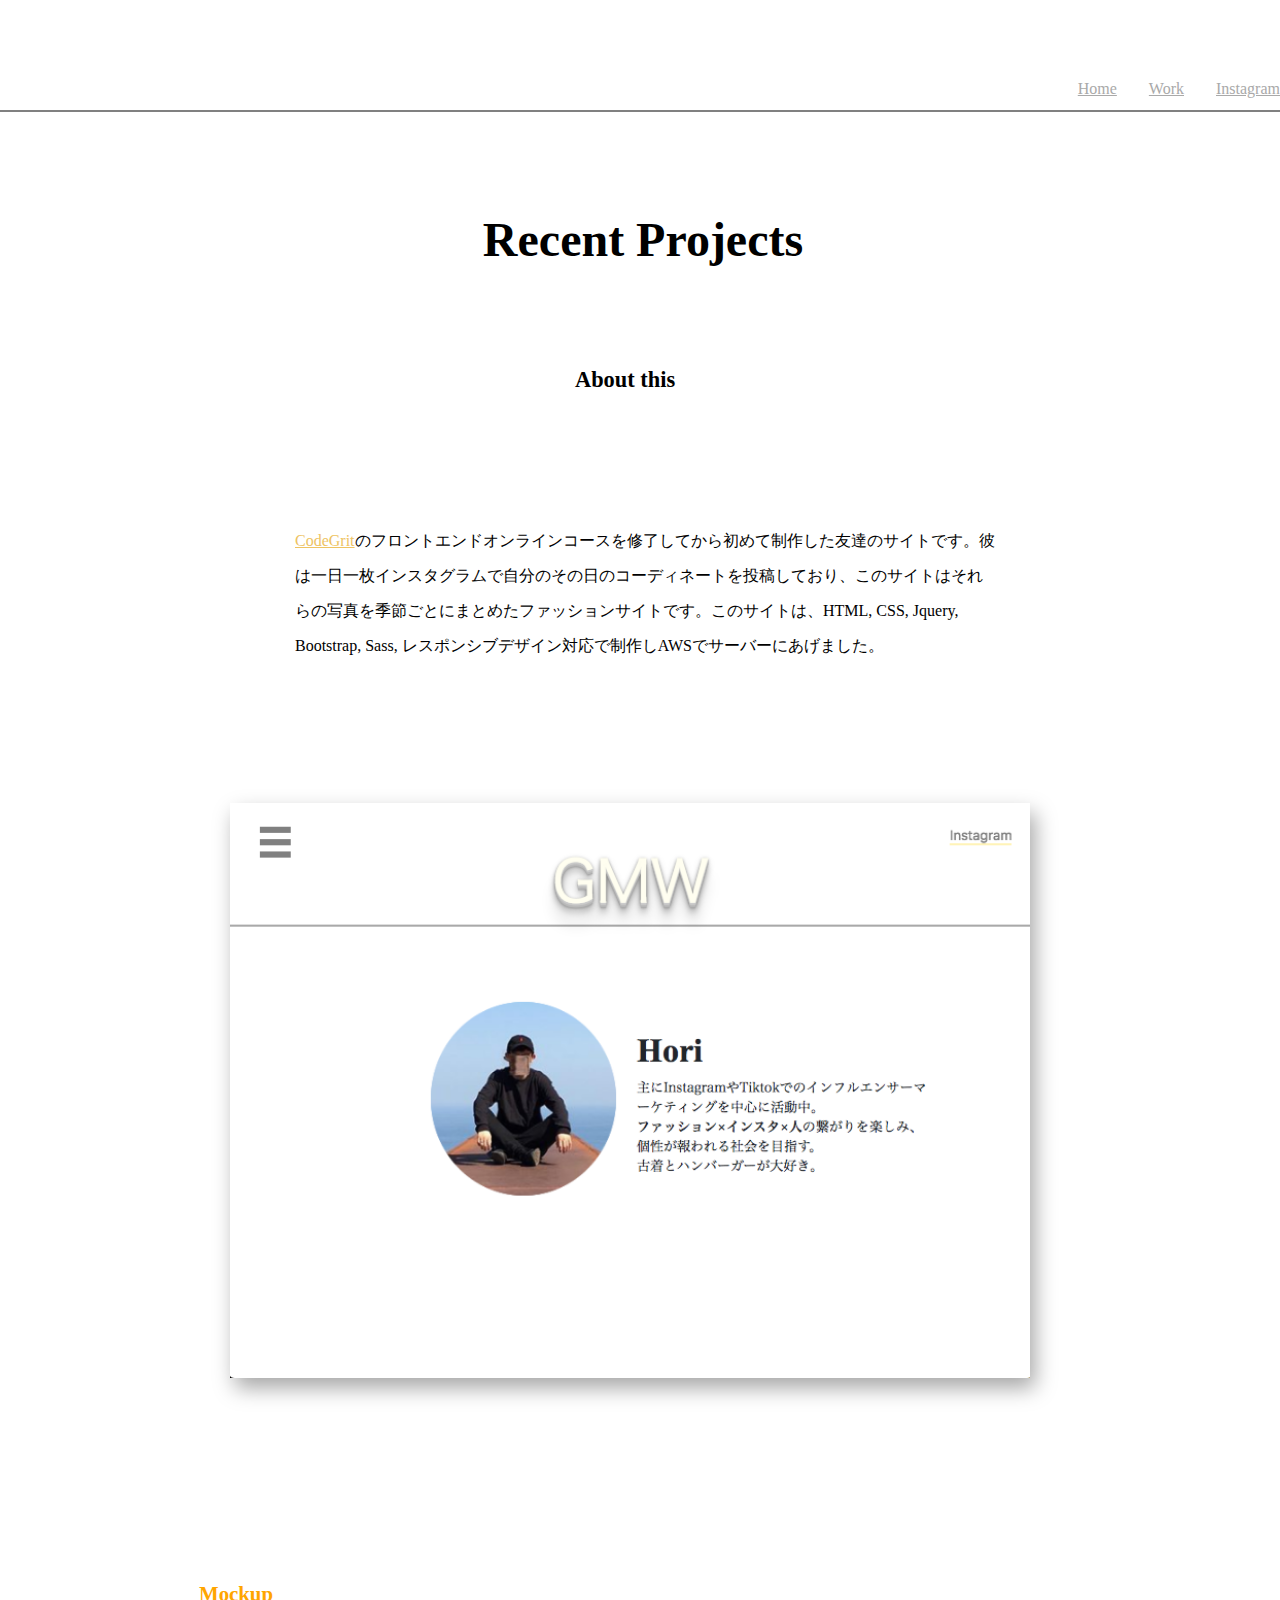
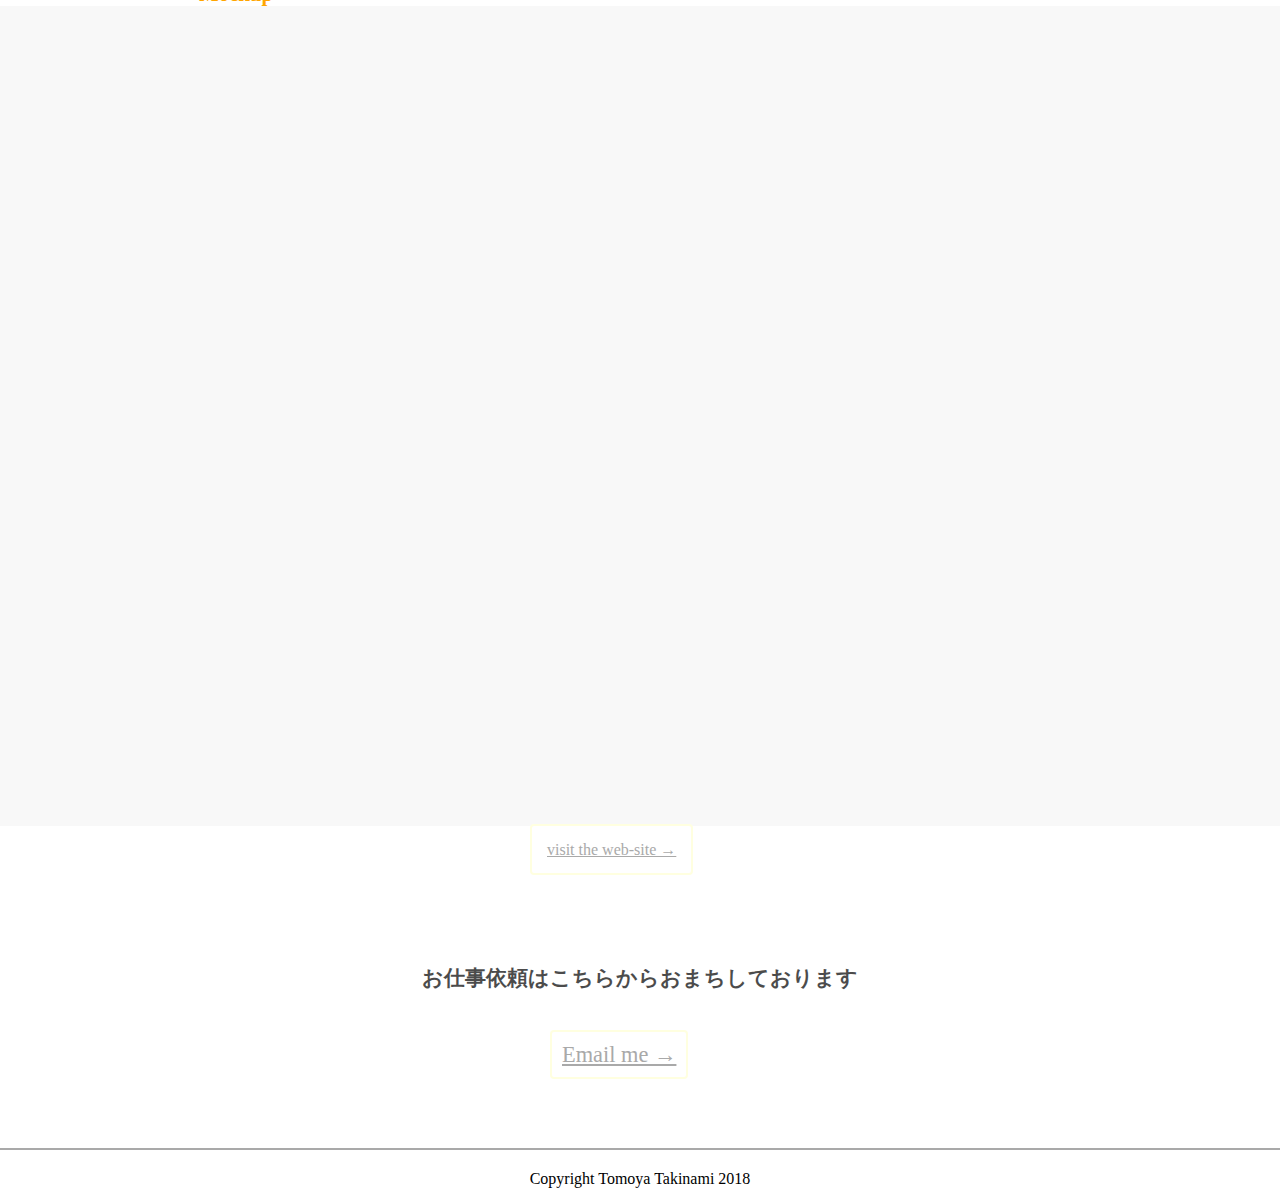
<file: index-2.html>
<!DOCTYPE html>
<html lang="en">
  <head>
    <meta charset="utf-8">
    <title> Tomoya Portofolio </title>
    <!-- viewport responsive design-->
    <meta name="viewport" content="width=device-width, initial-scale=1" />
    <!-- css file -->
    <link rel="stylesheet" href="styles.css" />
    <!-- Bootstrap css -->
   <link rel="stylesheet" href="https://maxcdn.bootstrapcdn.com/bootstrap/4.0.0-beta.2/css/bootstrap.min.css" integrity="sha384-PsH8R72JQ3SOdhVi3uxftmaW6Vc51MKb0q5P2rRUpPvrszuE4W1povHYgTpBfshb" crossorigin="anonymous">
    <link rel="shortcut icon" href="images/favicon.ico"/><!--fabicon-->
    <!-- fonts codeing later-->
    <!-- jQuery 読み込み -->
    <script type="text/javascript" src="jquery-3.3.1.min.js"></script>
    </head>

    <body>
      <div class="container">
      <div class="header">

         <ul class="menu-icon">
          <li class="list-item">
            <a href="index.html#" target="blank" class="Home"/>Home</a>
          </li>
          <li class="list-item">
            <a href="index-2.html#" target="blank" class="Work"/>Work</a>
          </li>
          <!--<li class="list-item">
            <a href="https://note.mu/fashionfrontend" target="blank" class="note"/>Blog</a>
          </li>-->
          <li class="list-item">
            <a href="https://www.instagram.com/tomyvintage/?hl=ja" target="blank" class="Instagram"/>Instagram</a>
          </li>
          <!--<li class="list-item">
            <a href="index-2.html#" target="blank" class="EN"/>EN</a>
          </li>-->
        </ul>
        <div class="underline-1"></div><!--underline-1-->

        <div class="work-section">
          <div class="wrapper">
            <h2>Recent Projects</h2>
          <div class="work-2">
            <h3>About this</h3>
            <p><a href="https://www.codegrit.jp/" target="blank" />CodeGrit</a>のフロントエンドオンラインコースを修了してから初めて制作した友達のサイトです。彼は一日一枚インスタグラムで自分のその日のコーディネートを投稿しており、このサイトはそれらの写真を季節ごとにまとめたファッションサイトです。このサイトは、HTML, CSS, Jquery, Bootstrap, Sass, レスポンシブデザイン対応で制作しAWSでサーバーにあげました。</p>
            <img src="images/work-1.png" class="full-page"/>
              <h2>Mockup</h2>
          </div><!--work-2-->
                <div class="mockup">
                  <img src="images/desktop.png" class="slide-top desktop" data-plugin-options='{"reverse": false}' />
                  <img src="images/tablet-img.png" class="slide-right tablet" data-plugin-options='{"reverse": false}' />
                  <img src="images/mobile-img.png" class="slide-left mobile" data-plugin-options='{"reverse": false}'/>
                </div>
              <div class="weblink">
              <a class="work" href="http://gmwhoriko.de" target="blank"/>visit the web-site → </a>
            </div><!--weblink-->
              <div class="underline-3"></div><!--underline-3-->
        </div><!--wrapper-->
        </div><!--work-section-->


          <div class="footer">
            <h4>お仕事依頼はこちらからおまちしております</h4>
            <a href="mailto:hjtakinami@gmail.com">Email me → </a>
          <div class="underline-5"></div><!--underline-->
            <p>Copyright Tomoya Takinami 2018</p>
          </div><!--footer-->
    </div>
  </div>
  <script type="text/javascript" src="jquery-3.3.1.min.js"></script>
<script src="jquery.fadethis.min.js"></script>
<script>
$(window).fadeThis();
</script>
</body>
</html>
</file>
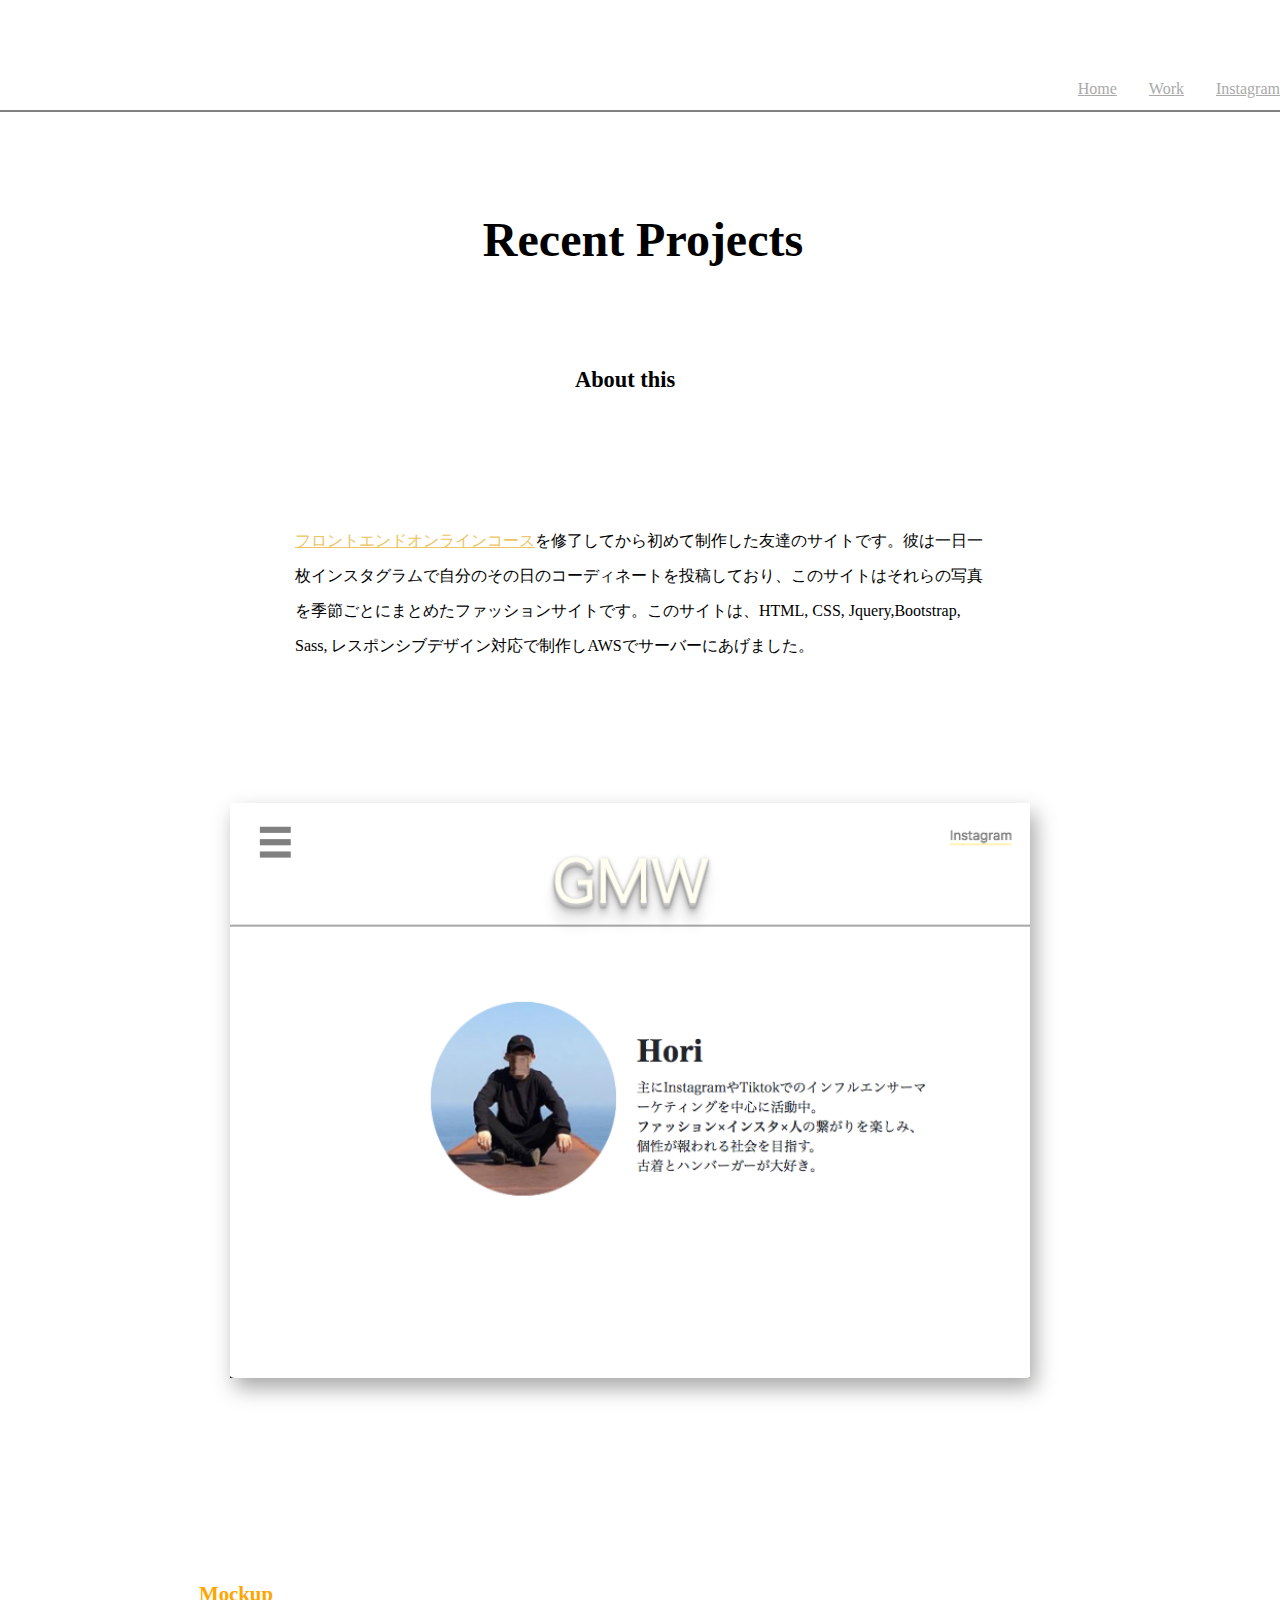
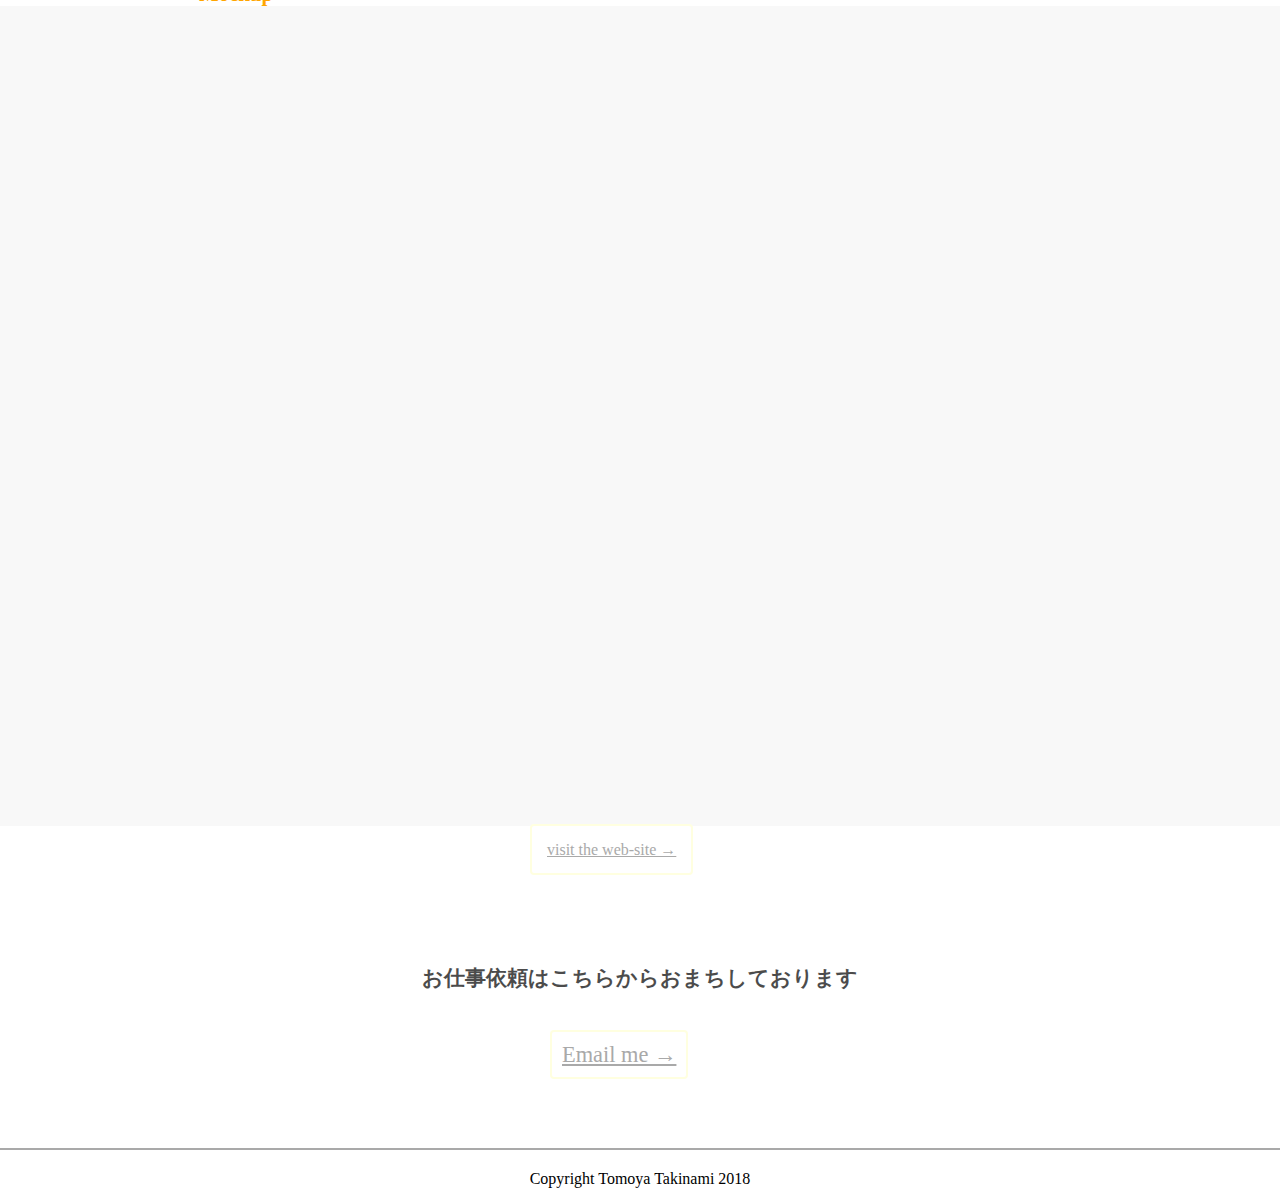
<file: index-4.html>
<!DOCTYPE html>
<html lang="en">
  <head>
    <meta charset="utf-8">
    <title> Tomoya Portofolio </title>
    <!-- viewport responsive design-->
    <meta name="viewport" content="width=device-width, initial-scale=1" />
    <!-- css file -->
    <link rel="stylesheet" href="styles.css" />
    <!-- Bootstrap css -->
   <link rel="stylesheet" href="https://maxcdn.bootstrapcdn.com/bootstrap/4.0.0-beta.2/css/bootstrap.min.css" integrity="sha384-PsH8R72JQ3SOdhVi3uxftmaW6Vc51MKb0q5P2rRUpPvrszuE4W1povHYgTpBfshb" crossorigin="anonymous">
    <link rel="shortcut icon" href="images/favicon.ico"/><!--fabicon-->
    <!-- fonts codeing later-->
    <!-- jQuery 読み込み -->
    <script type="text/javascript" src="jquery-3.3.1.min.js"></script>
    </head>

    <body>
      <div class="container">
      <div class="header">

         <ul class="menu-icon">
          <li class="list-item">
            <a href="index.html#" target="blank" class="Home"/>Home</a>
          </li>
          <li class="list-item">
            <a href="index-2.html#" target="blank" class="Work"/>Work</a>
          </li>
          <!--<li class="list-item">
            <a href="https://note.mu/fashionfrontend" target="blank" class="note"/>Blog</a>
          </li>-->
          <li class="list-item">
            <a href="https://www.instagram.com/tomyvintage/?hl=ja" target="blank" class="Instagram"/>Instagram</a>
          </li>
          <!--<li class="list-item">
            <a href="index-2.html#" target="blank" class="EN"/>EN</a>
          </li>-->
        </ul>
        <div class="underline-1"></div><!--underline-1-->

        <div class="work-section">
          <div class="wrapper">
            <h2>Recent Projects</h2>
          <div class="work-2">
            <h3>About this</h3>
            <p><a href="https://www.codegrit.jp/" target="blank" />フロントエンドオンラインコース</a>を修了してから初めて制作した友達のサイトです。彼は一日一枚インスタグラムで自分のその日のコーディネートを投稿しており、このサイトはそれらの写真を季節ごとにまとめたファッションサイトです。このサイトは、HTML, CSS, Jquery,Bootstrap, Sass, レスポンシブデザイン対応で制作しAWSでサーバーにあげました。</p>
            <img src="images/work-1.png" class="full-page"/>
              <h2>Mockup</h2>
          </div><!--work-2-->
                <div class="mockup">
                  <img src="images/desktop.png" class="slide-top desktop" data-plugin-options='{"reverse": false}' />
                  <img src="images/tablet-img.png" class="slide-right tablet" data-plugin-options='{"reverse": false}' />
                  <img src="images/mobile-img.png" class="slide-left mobile" data-plugin-options='{"reverse": false}'/>
                </div>
              <div class="weblink">
              <a class="work" href="http://gmwhoriko.de" target="blank"/>visit the web-site → </a>
            </div><!--weblink-->
              <div class="underline-3"></div><!--underline-3-->
        </div><!--wrapper-->
        </div><!--work-section-->


          <div class="footer">
            <h4>お仕事依頼はこちらからおまちしております</h4>
            <a href="mailto:hjtakinami@gmail.com">Email me → </a>
          <div class="underline-5"></div><!--underline-->
            <p>Copyright Tomoya Takinami 2018</p>
          </div><!--footer-->
    </div>
  </div>
  <script type="text/javascript" src="jquery-3.3.1.min.js"></script>
<script src="jquery.fadethis.min.js"></script>
<script>
$(window).fadeThis();
</script>
</body>
</html>
</file>
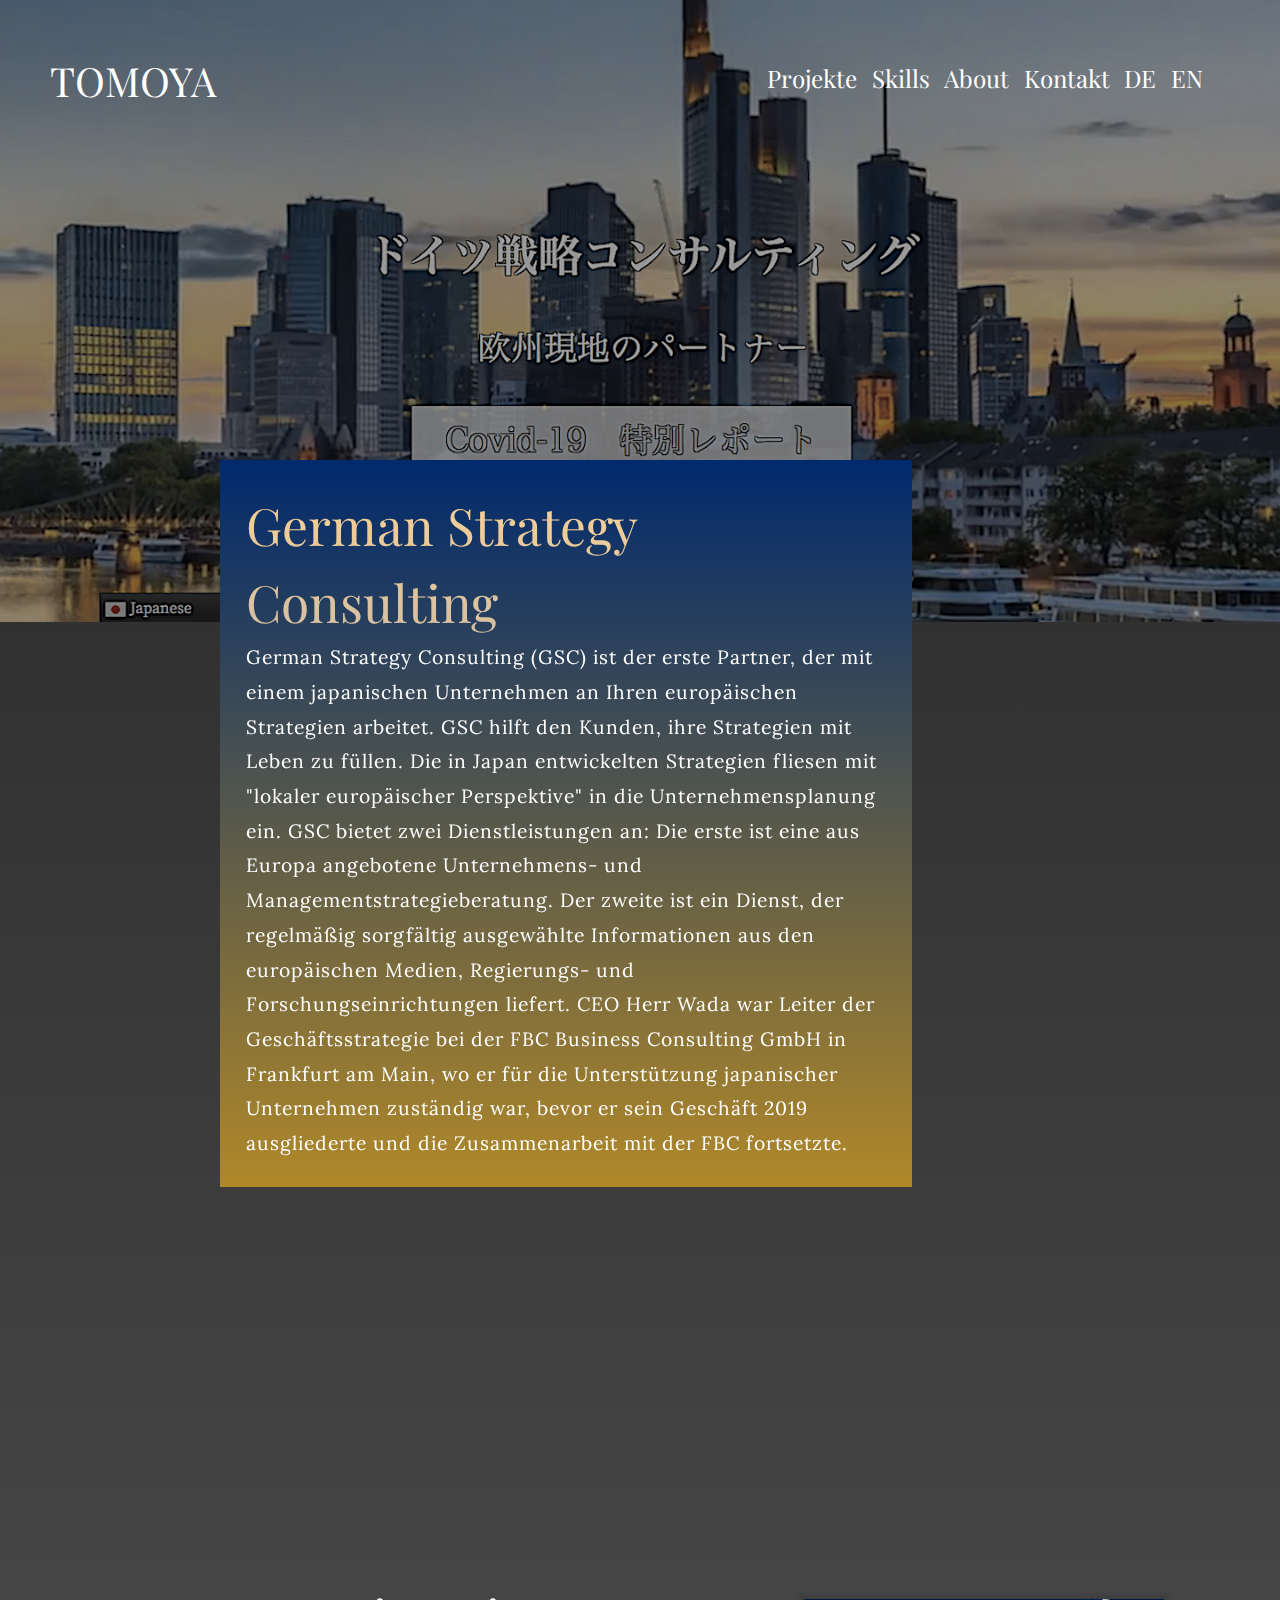
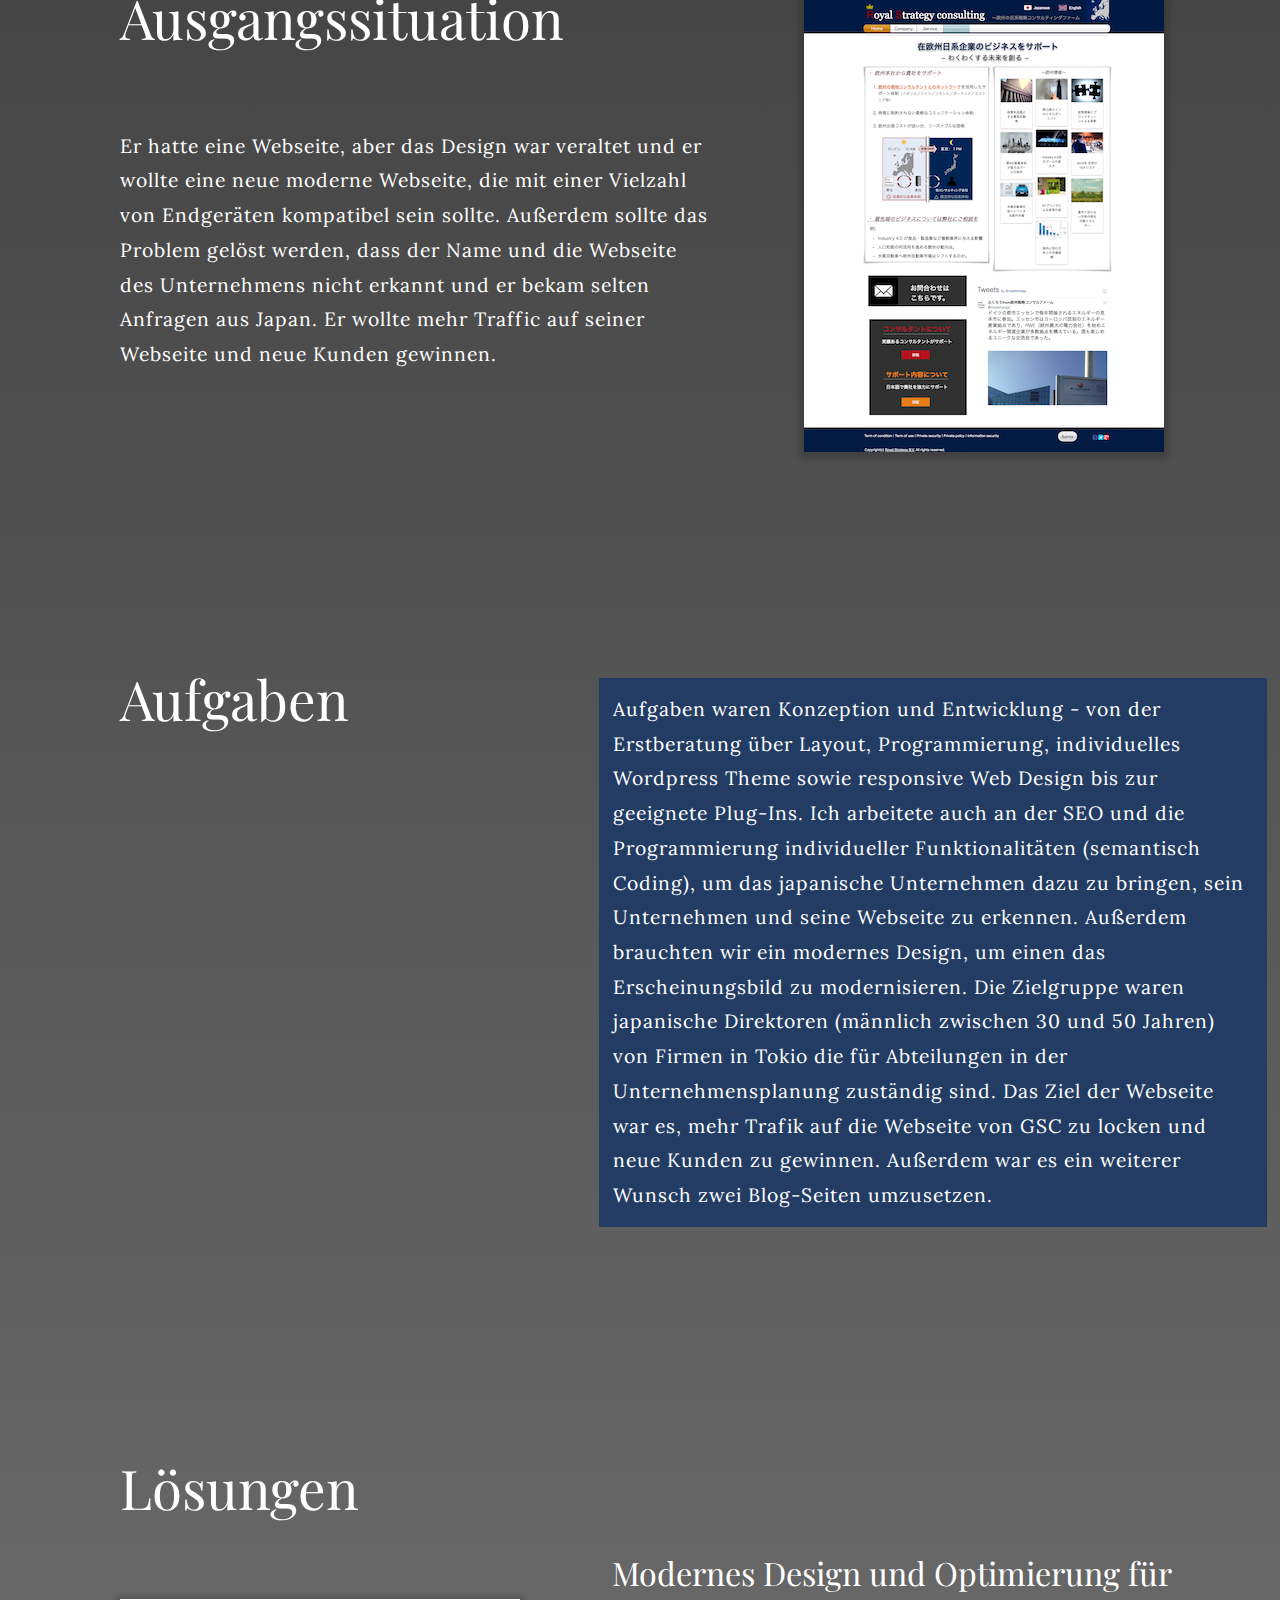
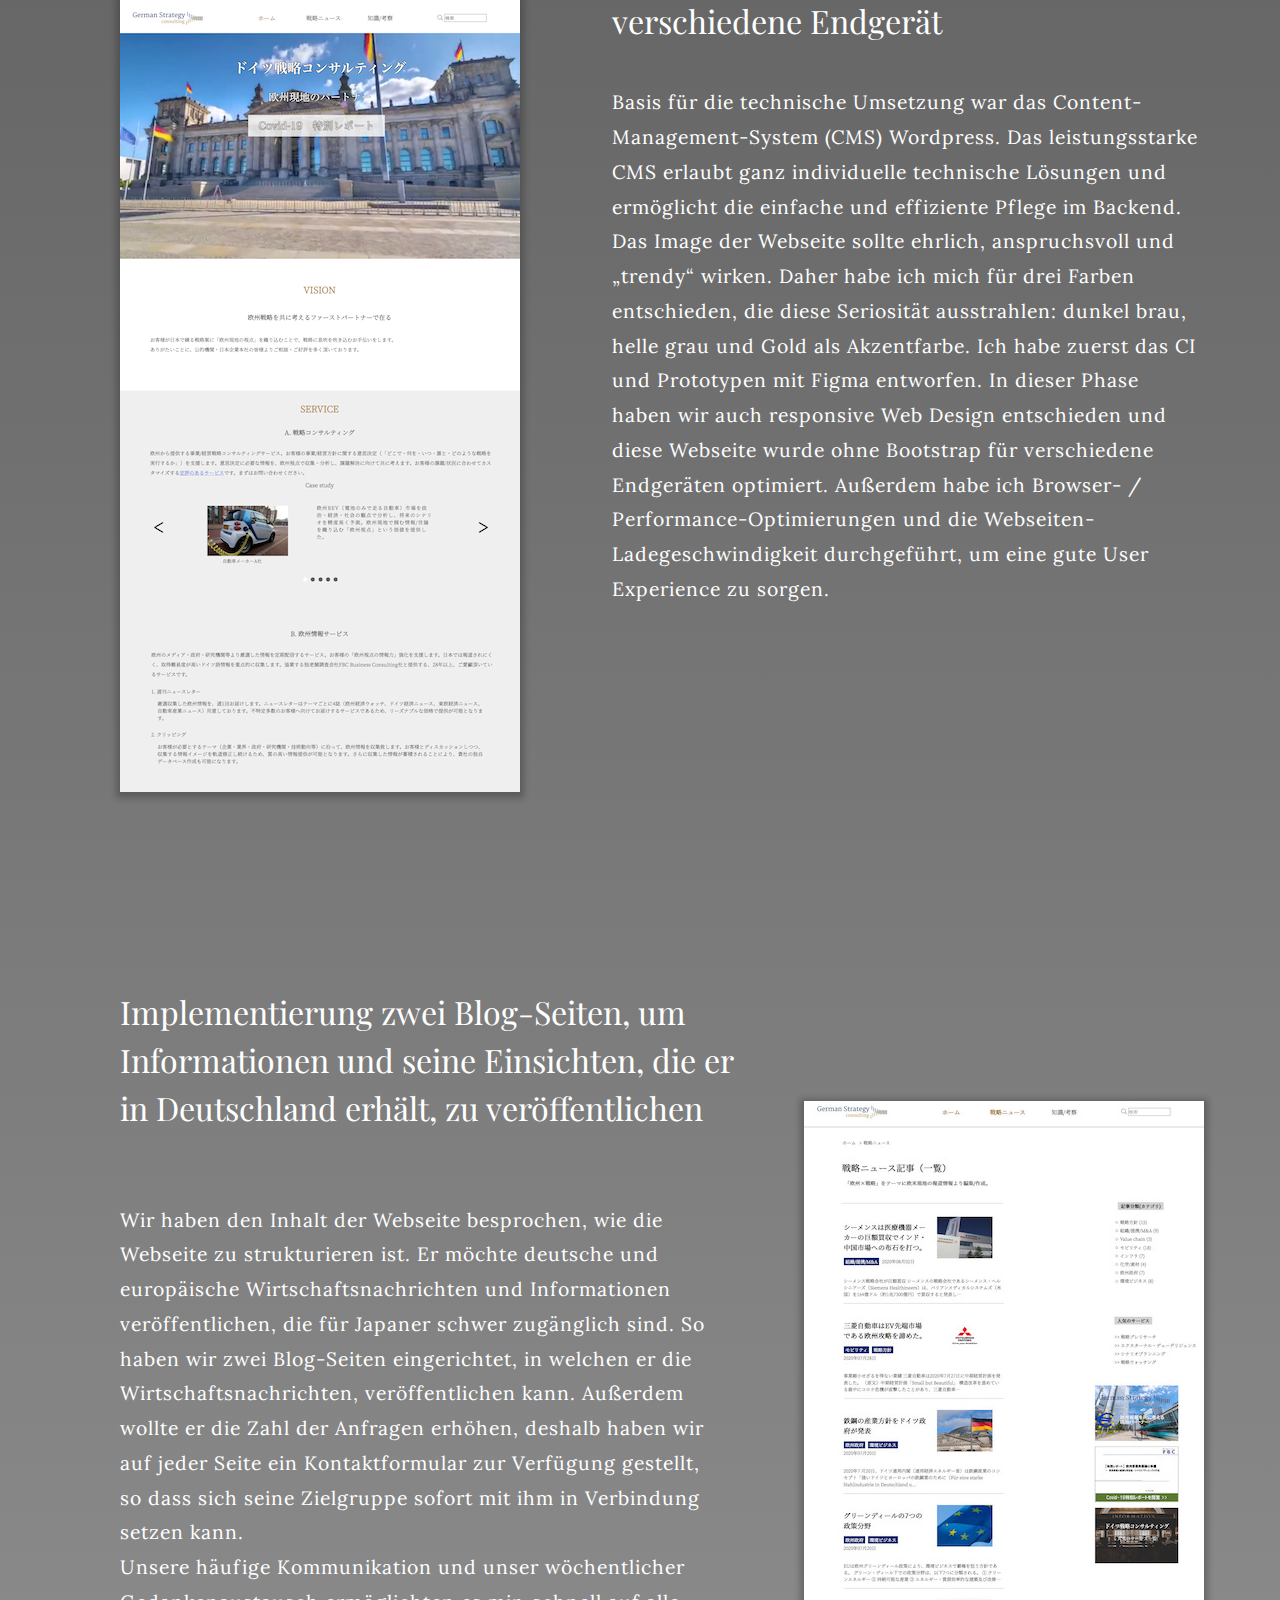
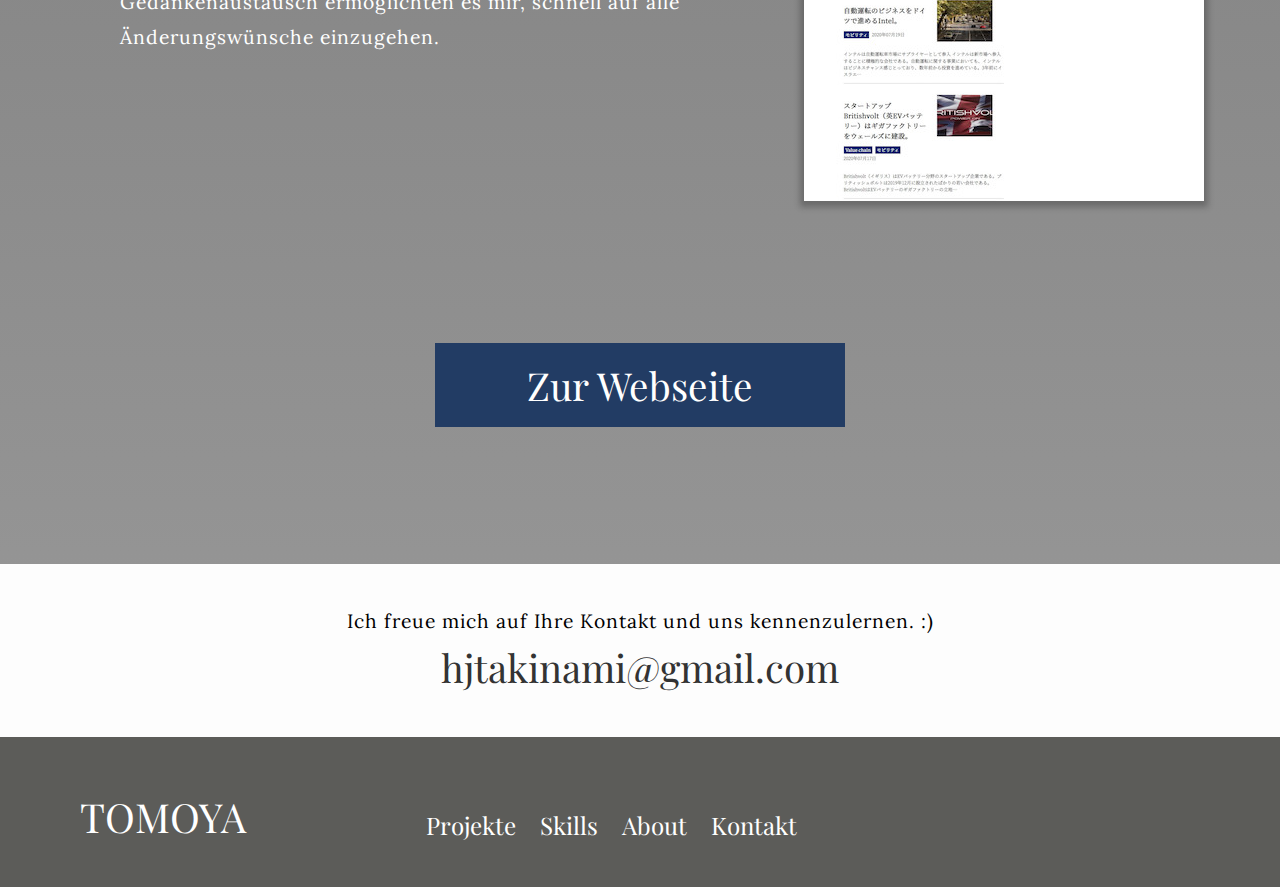
<file: portfolio2020/german_strategy.html>
<!DOCTYPE html>
<html lang="en">

<head>
  <!-- Global site tag (gtag.js) - Google Analytics -->
  <script async src="https://www.googletagmanager.com/gtag/js?id=UA-104309931-3"></script>
  <script>
    window.dataLayer = window.dataLayer || [];
    function gtag() {
      dataLayer.push(arguments);
    }
    gtag("js", new Date());

    gtag("config", "UA-104309931-3");
  </script>

  <meta charset="UTF-8" />
  <meta name="viewport" content="width=device-width, initial-scale=1.0" />
  <meta http-equiv="X-UA-Compatible" content="ie=edge" />
  <!-- css, responsive -->
  <link rel="stylesheet" href="css/style.css" />
  <link rel="stylesheet" href="css/responsive.css" />
  <link rel="stylesheet" href="css/german_strategy.css" />
  <link rel="stylesheet" href="css/gs_responsive.css" />

  <!-- Font -->
  <link href="https://fonts.googleapis.com/css2?family=Playfair+Display:wght@400;700&family=Roboto&display=swap"
    rel="stylesheet">
  <link href="https://fonts.googleapis.com/css2?family=Lora&display=swap" rel="stylesheet" />
  <!-- favicon -->
  <link rel="apple-touch-icon" sizes="180x180" href="images/apple-touch-icon.png" />
  <link rel="icon" type="image/png" sizes="32x32" href="images/favicon-32x32.png" />
  <link rel="icon" type="image/png" sizes="16x16" href="images/favicon-16x16.png" />
  <link rel="manifest" href="images/site.webmanifest" />
  <title>Project: German Strategy Consulting</title>
</head>

<body id="project_page">
  <div id="wrapper">
    <header id="header">
      <div class="name_container">
        <h1 id="myname">
          <a href="index.html#header" title="Home">TOMOYA</a>
        </h1>
      </div>
      <nav>
        <ul>
          <li>
            <a href="index.html#project" title="projekte" glot-model="project">Projekte</a>
          </li>
          <li>
            <a href="index.html#skills" title="skills">Skills</a>
          </li>
          <li>
            <a href="index.html#about" title="about">About</a>
          </li>
          <li>
            <a href="index.html#kontakt" title="kontact" glot-model="contact">Kontakt</a>
          </li>
          <li><a id="de" title="German" glot-model="de">DE</a></li>
          <li><a id="en" title="English" glot-model="us">EN</a></li>
        </ul>
      </nav>

      <aside id="vertical_nav">
        <ul>
          <li>
            <a href="https://github.com/Tomstyleuk" target="_blank" class="git"><img src="images/GitHub-Mark-64px.png"
                alt="git" /></a>
          </li>
          <li>
            <a href="mailto:hjtakinami@gmail.com" class="email mailtoui"><img src="images/teilen.png" alt="email" /></a>
          </li>
        </ul>
      </aside>
    </header>

    <section id="client_intro">
      <h1 class="projekt_name">German Strategy Consulting</h1>
      <p glot-model="gscIntro">
        German Strategy Consulting (GSC) ist der erste Partner, der mit
        einem japanischen Unternehmen an Ihren europäischen Strategien
        arbeitet. GSC hilft den Kunden, ihre Strategien mit Leben zu
        füllen. Die in Japan entwickelten Strategien fliesen mit
        "lokaler europäischer Perspektive" in die Unternehmensplanung
        ein. GSC bietet zwei Dienstleistungen an: Die erste ist eine aus
        Europa angebotene Unternehmens- und Managementstrategieberatung.
        Der zweite ist ein Dienst, der regelmäßig sorgfältig ausgewählte
        Informationen aus den europäischen Medien, Regierungs- und
        Forschungseinrichtungen liefert. CEO Herr Wada war Leiter der
        Geschäftsstrategie bei der FBC Business Consulting GmbH in
        Frankfurt am Main, wo er für die Unterstützung japanischer
        Unternehmen zuständig war, bevor er sein Geschäft 2019
        ausgliederte und die Zusammenarbeit mit der FBC fortsetzte.
      </p>
    </section>

    <section id="initial_situation">
      <h2 id="title" glot-model="titleSituation">Ausgangssituation</h2>
      <div class="initial_situation_content">
        <p glot-model="situation">
          Er hatte eine Webseite, aber das Design war veraltet und er
          wollte eine neue moderne Webseite, die mit einer Vielzahl von
          Endgeräten kompatibel sein sollte. Außerdem sollte das Problem
          gelöst werden, dass der Name und die Webseite des Unternehmens
          nicht erkannt und er bekam selten Anfragen aus Japan. Er
          wollte mehr Traffic auf seiner Webseite und neue Kunden
          gewinnen.
        </p>
        <div id="old_image">
          <img src="images/Royal Strategy consulting.png" alt="Alte Webseite image" />
        </div>
      </div>
    </section>

    <section id="tasks_area">
      <div id="tasks">
        <h2 id="title" glot-model="titleTask">Aufgaben</h2>
        <p glot-model="taskDescri" class="task_texts">
          Aufgaben waren Konzeption und Entwicklung - von der
          Erstberatung über Layout, Programmierung, individuelles
          Wordpress Theme sowie responsive Web Design bis zur geeignete
          Plug-Ins. Ich arbeitete auch an der SEO und die Programmierung
          individueller Funktionalitäten (semantisch Coding), um das
          japanische Unternehmen dazu zu bringen, sein Unternehmen und
          seine Webseite zu erkennen. Außerdem brauchten wir ein
          modernes Design, um einen das Erscheinungsbild zu
          modernisieren. Die Zielgruppe waren japanische Direktoren
          (männlich zwischen 30 und 50 Jahren) von Firmen in Tokio die
          für Abteilungen in der Unternehmensplanung zuständig sind. Das
          Ziel der Webseite war es, mehr Trafik auf die Webseite von GSC
          zu locken und neue Kunden zu gewinnen. Außerdem war es ein
          weiterer Wunsch zwei Blog-Seiten umzusetzen.
        </p>
      </div>
    </section>

    <section id="solution1">
      <h2 id="title" glot-model="titleSolution">Lösungen</h2>
      <div id="solution_block1">
        <div class="sol1_left">
          <img src="images/start-seite.png" alt="Start Seite image" />
        </div>
        <div class="sol1_right">
          <h3 glot-model="sol1">
            Modernes Design und Optimierung für verschiedene Endgerät
          </h3>
          <p glot-model="solDescri">
            Basis für die technische Umsetzung war das
            Content-Management-System (CMS) Wordpress. Das
            leistungsstarke CMS erlaubt ganz individuelle technische
            Lösungen und ermöglicht die einfache und effiziente Pflege
            im Backend. Das Image der Webseite sollte ehrlich,
            anspruchsvoll und „trendy“ wirken. Daher habe ich mich für
            drei Farben entschieden, die diese Seriosität ausstrahlen:
            dunkel brau, helle grau und Gold als Akzentfarbe. Ich habe
            zuerst das CI und Prototypen mit Figma entworfen. In dieser
            Phase haben wir auch responsive Web Design entschieden und
            diese Webseite wurde ohne Bootstrap für verschiedene
            Endgeräten optimiert. Außerdem habe ich Browser- /
            Performance-Optimierungen und die
            Webseiten-Ladegeschwindigkeit durchgeführt, um eine gute
            User Experience zu sorgen.
          </p>
        </div>
      </div>
    </section>

    <section id="solution2">
      <h3 glot-model="sol2">
        Implementierung zwei Blog-Seiten, um Informationen und seine
        Einsichten, die er in Deutschland erhält, zu veröffentlichen
      </h3>
      <div id="solution_block2">
        <div class="sol2_left">
          <p glot-model="solDescri2">
            Wir haben den Inhalt der Webseite besprochen, wie die
            Webseite zu strukturieren ist. Er möchte deutsche und
            europäische Wirtschaftsnachrichten und Informationen
            veröffentlichen, die für Japaner schwer zugänglich sind. So
            haben wir zwei Blog-Seiten eingerichtet, in welchen er die
            Wirtschaftsnachrichten, veröffentlichen kann. Außerdem
            wollte er die Zahl der Anfragen erhöhen, deshalb haben wir
            auf jeder Seite ein Kontaktformular zur Verfügung gestellt,
            so dass sich seine Zielgruppe sofort mit ihm in Verbindung
            setzen kann.<br />
            Unsere häufige Kommunikation und unser wöchentlicher
            Gedankenaustausch ermöglichten es mir, schnell auf alle
            Änderungswünsche einzugehen.
          </p>
        </div>
        <div class="sol2_right">
          <img src="images/strategy.jpg" alt="Blog Seite image" />
        </div>
      </div>
    </section>

    <div id="link">
      <h2>
        <a href="https://eu-strategy.com" id="webseite_link" title="Zur Webseite" target="_blank"
          glot-model="linkWebsite">Zur Webseite</a>
      </h2>
    </div>

    <section id="kontakt">
      <p glot-model="text">
        Ich freue mich auf Ihre Kontakt und uns kennenzulernen. :)
      </p>
      <h2>
        <a href="mailto:hjtakinami@gmail.com" id="email_adresse" class="mailtoui">hjtakinami@gmail.com</a>
      </h2>
    </section>

    <!-- kontakt -->
    <footer id="footer">
      <h1><a href="index.html#header" title="Home">TOMOYA</a></h1>
      <ul>
        <li>
          <a href="index.html#project" title="zum Projekte" glot-model="project">Projekte</a>
        </li>
        <li>
          <a href="index.html#skills" title="zum Skills">Skills</a>
        </li>
        <li><a href="index.html#about" title="zum About">About</a></li>
        <li>
          <a href="index.html#kontakt" title="zum Kontakt" glot-model="contact">Kontakt</a>
        </li>
      </ul>
    </footer>
  </div>
  <!-- wrapper -->
  <!--<script src="https://ajax.googleapis.com/ajax/libs/jquery/3.5.1/jquery.min.js"></script>
  <script src="https://cdn.jsdelivr.net/npm/typed.js@2.0.11"></script>
  <script src="script.js"></script>
  <script src="https://unpkg.com/glottologist"></script>-->
</body>

</html>
</file>
<file: styles.css>
@charset "UTF-8";


body, div, p, h1, h2, h3, h4, h5 img {
  margin: 0;
  padding: 0;
}

body {
  font-family: 'adriane', Georgia, serif;
}

.container {
  min-width: 1280px;
  margin: 0 auto;
  padding: 0;
}

.menu-icon {
  float: right;
  display: inline-flex;
}

.list-item {
  margin-left: 2em;
  padding-top: 4em;
  list-style: none;
}

.list-item a {
  color: darkgray;
}

.list-item a:hover {
  color: black;
  text-decoration: none;
  border-bottom: solid 2px #fff3b8;/*cream yellow*/
  transition: all .2s ease;
  -webkit-transition: all .2s ease;
}

.underline-1 {
  border-bottom: solid 2px gray;
  padding-top: 110px;
  margin-bottom: 100px;
}

.my-pic img{
  height: 550px;
  width: 600px;
  position: relative;
  left: 0;
  bottom: 0;
}

.intro {
float: right;
 position: relative;
 bottom: 400px;
 left: 60px;
 width: 650px;
 color: black;
}

.intro h1 {
  font-family: 'adriane', Georgia, serif;
  font-size: 3.4em;
}

/*.intro p {
  font-family: 'adriane', Georgia, serif;
  text-align: left;
  font-size: 20px;
  line-height: 1.5em;
}*/

.scroll-icon img {
  position: relative;
  left: 590px;
  width: 60px;
}

.scroll-icon a {
  padding-top: 70px;
}

.work-1 h2 {
  font-family: 'adriane', Georgia, serif;
  font-size: 4em;
   position: relative;
   left: 550px;
   top: 90px;
   border-bottom: solid 2px yellow;
   width: 160px;
}

.work-1 img {
  box-shadow: 5px 10px 20px rgba(0,0,0,0.35);
  width: 600px;
  position: relative;
  left: 200px;
  top: 200px;
}

.work-1 p {
  font-family: 'adriane', Georgia, serif;
  width: 200px;
  float: right;
  position: relative;
  bottom: 100px;
  right: 60px;
  font-size: 1.2em;
}

.work-1 a {
  float: right;
  border: solid 2px lightyellow;
  color: darkgray;
  border-radius: 4px;
  font-size: 1.4em;
  padding: 5px;
  position: relative;
  left: 120px;
  bottom: 50px;
}

.work-1 a:hover {
  float: right;
  border: solid 2px yellow;
  color: black;
  border-radius: 4px;
  font-size: 1.4em;
  padding: 10px;
  position: relative;
  left: 120px;
  bottom: 50px;
  transition: all 0.7s ease;
  text-decoration: none;
}

.mywork {
  position: relative;
  top: 300px;
  left: 78px;
  /* padding: 6px; */
  padding: 10px 0 10px 14px;
  /* font-size: 1.8em; */
  border: solid 2px yellow;
  width: 110px;
  border-radius: 6px;
}

.work-sample a{
  font-size: 0.7em;
  text-decoration: none;
  color: darkgray;
}

.work-sample a:hover{
  font-size: 0.7em;
  text-decoration: none;
  color: black;
  transition: all 0.7s ease;
}

.more {
  position: relative;
  width: 400px;
  top: 350px;
  left: 500px;
  color: coral;
  font-size: 1em;
}

/*.underline-3 {
  border-bottom: solid 2px darkgray;
  padding-top: 510px;
}

.service {
  background-color: #f8f4e6;/*ivory*/


/*.service h3 {
  font-family: 'adriane', Georgia, serif;
  padding: 120px 0 55px 60px;
  font-size: 3em;
}

.service  a {
  color: pink;
}

.service  a:hover {
  color: black;
  text-decoration: none;
}

.service p {
  font-family: 'adriane', Georgia, serif;
  margin: 20px 0 0 57px;
  font-size: 1.5em;
  line-height: 1.5;
  width: 1200px;
}

.service-2 {
  font-size: 1.5em;
  color: black;
  opacity: 0.5;
  font-family: 'adriane', Georgia, serif;
  padding: 20px 0 0 90px;
}

.service-2 li {
  line-height: 3em;
  width: 700px;
}

.underline-4 {
  border: solid 1px darkgray;
  margin-top: 120px;
}*/

.footer h4 {
  font-family: 'adriane', Georgia, serif;
  text-align: center;
  font-size: 2em;
  text-align: center;
  padding-top: 120px;
  opacity: 0.7;
}

.footer a {
  font-family: 'adriane', Georgia, serif;
  border: solid 2px lightyellow;
  color: darkgray;
  border-radius: 4px;
  font-size: 1.4em;
  padding: 10px;
  position: relative;
  left: 550px;
  top: 50px;
}

.footer a:hover {
  font-family: 'adriane', Georgia, serif;
  border: solid 2px yellow;
  color: black;
  border-radius: 4px;
  font-size: 1.4em;
  padding: 10px;
  position: relative;
  left: 550px;
  top: 50px;
  transition: all 0.6s ease;
  text-decoration: none;
}

.underline-5 {
  border: solid 1px darkgray;
  margin-top: 130px;
}

.footer p {
  font-family: 'adriane', Georgia, serif;
  text-align: center;
  padding-top: 20px;
}


/*work section index-2.html*/

.work-section h2 {
  text-align: center;
  font-size: 3em;
  font-family: serif;
}

.work-2 h3 {
  font-size: 1.4em;
  font-family: 'adriane', Georgia, serif;
  margin: 100px 0 70px 550px;
}

.work-2 p {
  font-family: 'adriane', Georgia, serif;
  position: relative;
  font-size: 1em;
  text-align: center;
  /*opacity: 0.5;*/
  display: inline-block;
  text-align: left;
  width: 700px;
  left: 270px;
  top: 60px;
  line-height: 35px;
}

.work-2 a {
  color: #000000;
  font-weight: 900;
}

.work-2 a:hover {
  color: black;
  text-decoration: none;
  border-bottom: solid 2px #fff3b8;/*cream yellow*/
  transition: all .2s ease;
  -webkit-transition: all .2s ease;
}

.weblink a {
  border: solid 2px lightyellow;
  color: darkgray;
  border-radius: 4px;
  font-size: 1em;
  padding: 15px;
  position: relative;
  top: 15px;
  left: 530px;
}

.weblink a:hover {
  border: solid 2px yellow;
  color: black;
  border-radius: 4px;
  font-size: 1em;
  padding: 15px;
  position: relative;
  top: 15px;
  left: 530px;
  transition: all 0.8s ease;
  text-decoration: none;
}

/*.work-section a {
  border: solid 2px lightyellow;
  color: darkgray;
  border-radius: 4px;
  font-size: 1em;
  padding: 15px;
  position: relative;
  top: 70px;
  left: 530px;
}

.work-section a:hover {
  border: solid 2px yellow;
  color: black;
  border-radius: 4px;
  font-size: 1.1em;
  padding: 15px;
  position: relative;
  top: 70px;
  left: 530px;
  transition: all 0.8s ease;
  text-decoration: none;
} */

.full-page {
  width: 800px;
  position: relative;
  left: 200px;
  top: 200px;
  box-shadow: 5px 10px 20px rgba(0,0,0,0.35);
}

.work-2 h2 {
  width: 400px;
  position: relative;
  top: 400px;
  left: 30px;
  font-size: 1.3em;
  color: orange;
}

.mockup  {
  background-color: #f8f8f8;
  height: 900px;
  margin-top: 400px;
}

.desktop {
  position: relative;
  left: 330px;
  top: 100px;
  width: 400px;
}

.tablet {
  position: relative;
  top: 400px;
  left: 100px;
  width: 400px;
}

.mobile {
  position: relative;
  bottom: 200px;
  left: 100px;
  width: 330px;
}


@media (min-width:320px) {
  .container {
    min-width: 320px;
    margin: 0 auto;
    padding: 0;
  }

  .menu-icon {
    float: right;
    display: inline-flex;
  }

  .list-item {
    margin-left: 2rem;
    padding-top: 4em;
    list-style: none;
  }

  .list-item a {
    color: darkgray;
  }

  .list-item a:hover {
    color: black;
    text-decoration: none;
    border-bottom: solid 2px #fff3b8;/*cream yellow*/
    transition: all .2s ease;
    -webkit-transition: all .2s ease;
  }

  .underline-1 {
    border-bottom: solid 2px gray;
    padding-top: 110px;
    margin-bottom: 100px;
  }

  .my-pic img{
    height: 280px;
    width: 290px;
    position: relative;
    bottom: 55px;
    left: 0;
  }

  .intro {
    float: right;
    position: relative;
    bottom: 0;
    left: -16px;
    width: 248px;
    color: black;
  }

  .intro h1 {
    font-family: 'adriane', Georgia, serif;
    font-size: 2.1em;
    margin-left: 2px;
  }

  .intro p {
    font-family: 'adriane', Georgia, serif;
    text-align: left;
    font-size: 13px;
    line-height: 1.5em;
  }

  .scroll-icon img {
    position: relative;
    left: 590px;
    width: 60px;
  }

  .scroll-icon a {
    padding-top: 70px;
  }

  .work-1 h2 {
    font-family: 'adriane', Georgia, serif;
    font-size: 2.2em;
    position: relative;
    left: 104px;
    top: 90px;
    border-bottom: solid 2px yellow;
    width: 92px;
  }

  .work-1 img {
    box-shadow: 5px 10px 20px rgba(0,0,0,0.35);
    width: 280px;
    position: relative;
    left: 5px;
    top: 220px;
  }

  .work-1 p {
    font-family: 'adriane', Georgia, serif;
    width: 200px;
    float: right;
    position: relative;
    bottom: 100px;
    right: 25px;
    font-size: 1rem;
  }

  .work-1 a {
    float: right;
    border: solid 2px lightyellow;
    color: darkgray;
    border-radius: 4px;
    font-size: 0.8rem;
    padding: 2px;
    position: relative;
    left: -93px;
    bottom: 96px;
  }

  .work-1 a:hover {
    float: right;
    border: solid 2px yellow;
    color: black;
    border-radius: 4px;
    font-size: 0.8em;
    padding: 2px;
    position: relative;
    left: -93px;
    bottom: 96px;
    transition: all 0.7s ease;
    text-decoration: none;
  }

  .mywork {
    position: relative;
    top: 300px;
    left: 90px;
    /* padding: 6px; */
    padding: 10px 0 10px 14px;
    /* font-size: 1.8em; */
    border: solid 2px yellow;
    width: 110px;
    border-radius: 6px;
  }

  .work-sample a{
    font-size: 0.7em;
    text-decoration: none;
    color: darkgray;
  }

  .work-sample a:hover{
    font-size: 0.7em;
    text-decoration: none;
    color: black;
    transition: all 0.7s ease;
  }

  .more {
    position: relative;
    width: 255px;
    top: 260px;
    left: 45px;
    color: coral;
    font-size: 0.7em;
  }

  /*.underline-3 {
    border-bottom: solid 2px darkgray;
    padding-top: 510px;
  }

  .service {
    background-color: #f8f4e6;/*ivory*/


  /*.service h3 {
    font-family: 'adriane', Georgia, serif;
    padding: 60px 0 55px 48px;
    font-size: 2em;
  }

  .service  a {
    color: pink;
  }

  .service  a:hover {
    color: black;
    text-decoration: none;
  }

  .service p {
    font-family: 'adriane', Georgia, serif;
    margin: 20px 0 0 30px;
    font-size: 1.5em;
    line-height: 1.5;
    width: 283px;
  }

  .service-2 {
    font-size: 1.5em;
    color: black;
    opacity: 0.5;
    font-family: 'adriane', Georgia, serif;
    padding: 54px 0 0 41px;
  }

  .service-2 li {
    line-height: 1.5em;
    width: 278px;
  }

  .underline-4 {
    border: solid 1px darkgray;
    margin-top: 120px;
  } */


  .text {
    width: 261px;
    font-size: 13px;
  }

  .skill-section {
    background-color: ghostwhite;
    height: 740px;
    margin-left: 0;
    margin-top: 430px;
  }

  .my-skills-1 {
    position: relative;
    top: 42px;
    left: -13px;
  }

  .my-skills-1 img {
    margin-left: 95px;
  }

  .my-skills-1 h1 {
    margin-left: 79px;
    font-size: 1.3em;
  }

  .my-skills-2 {
    position: relative;
    left: -16px;
    bottom: -90px;
  }

  .my-skills-2 h1{
    margin-left: 38px;
    font-size: 1.2em;
  }

  .my-skills-2 img {
    margin-left: 96px;
  }

  .my-skills-3 {
    position: relative;
    left: -17px;
    bottom: -140px;
    /* top: -350px; */
  }

  .my-skills-3 h1{
    margin-left: 65px;
    font-size: 1.3em;
  }

  .my-skills-3 img{
    margin-left: 101px;
  }

  .footer h4 {
    font-family: 'adriane', Georgia, serif;
    text-align: center;
    font-size: 0.8em;
    text-align: center;
    padding-top: 120px;
    opacity: 0.7;
  }

  .footer a {
    font-family: 'adriane', Georgia, serif;
    border: solid 2px lightyellow;
    color: darkgray;
    border-radius: 4px;
    font-size: 1em;
    padding: 6px;
    position: relative;
    left: 98px;
    top: 50px;
  }

  .footer a:hover {
    font-family: 'adriane', Georgia, serif;
    border: solid 2px yellow;
    color: black;
    border-radius: 4px;
    font-size: 1em;
    padding: 6px;
    position: relative;
    left: 98px;
    top: 50px;
    transition: all 0.6s ease;
    text-decoration: none;
  }

  .underline-5 {
    border: solid 1px darkgray;
    margin-top: 130px;
  }

  .footer p {
    font-family: 'adriane', Georgia, serif;
    text-align: center;
    padding-top: 20px;
  }


  /*work section index-2.html*/

  .work-section h2 {
    text-align: center;
    font-size: 1.2em;
    font-family: serif;
    margin-left: 19px;
  }

  .work-2 h3 {
    font-size: 1em;
    font-family: 'adriane', Georgia, serif;
    margin: 77px 0 30px 118px;
  }

  .work-2 p {
    font-family: 'adriane', Georgia, serif;
    position: relative;
    font-size: 0.9em;
    text-align: center;
    /*opacity: 0.5;*/
    display: inline-block;
    text-align: left;
    width: 290px;
    left: 6px;
    top: 43px;
    line-height: 29px;
  }

  .work-2 a {
    color: #eec362;
    font-weight: 100;
  }

  .work-2 a:hover {
    color: #000b00;
    text-decoration: none;
    font-weight: 100;
    border-bottom: solid 2px #fff3b8;/*cream yellow*/
    transition: all .2s ease;
    -webkit-transition: all .2s ease;
  }

  .weblink a {
    border: solid 2px lightyellow;
    color: darkgray;
    border-radius: 4px;
    font-size: 0.6em;
    padding: 6px;
    position: relative;
    top: 15px;
    left: 94px;
  }

  .weblink a:hover {
    border: solid 2px yellow;
    color: black;
    border-radius: 4px;
    font-size: 0.6em;
    padding: 6px;
    position: relative;
    top: 15px;
    left: 94px;
    transition: all 0.8s ease;
    text-decoration: none;
  }

  /*.work-section a {
    border: solid 2px lightyellow;
    color: darkgray;
    border-radius: 4px;
    font-size: 1em;
    padding: 15px;
    position: relative;
    top: 30px;
    left: 62px;
  }

  .work-section a:hover {
    border: solid 2px yellow;
    color: black;
    border-radius: 4px;
    font-size: 1.1em;
    padding: 15px;
    position: relative;
    top: 30px;
    left: 62px;
    transition: all 0.8s ease;
    text-decoration: none;
  } */

  .full-page {
    width: 250px;
    position: relative;
    left: 24px;
    top: 130px;
    box-shadow: 5px 10px 20px rgba(0,0,0,0.35);
  }

  .work-2 h2 {
    width: 260px;
    position: relative;
    top: 300px;
    left: 7px;
    font-size: 1em;
    color: orange;
  }

  .mockup  {
    background-color: #f8f8f8;
    height: 740px;
    margin-top: 302px;
  }

  .desktop {
    position: relative;
    left: 34px;
    top: 31px;
    width: 220px;
  }

  .tablet {
    position: relative;
    left: 15px;
    top: 30px;
    float: right;
    width: 220px;
  }

  .mobile {
    position: relative;
    bottom: -58px;
    left: 16px;
    width: 170px;
  }
}

@media (min-width:360px) {
  .container {
    min-width: 360px;
    margin: 0 auto;
    padding: 0;
  }

  .menu-icon {
    float: right;
    display: inline-flex;
  }

  .list-item {
    margin-left: 2.8em;
    padding-top: 4em;
    list-style: none;
  }

  .list-item a {
    color: darkgray;
  }

  .list-item a:hover {
    color: black;
    text-decoration: none;
    border-bottom: solid 2px #fff3b8;/*cream yellow*/
    transition: all .2s ease;
    -webkit-transition: all .2s ease;
  }

  .underline-1 {
    border-bottom: solid 2px gray;
    padding-top: 110px;
    margin-bottom: 100px;
  }

  .my-pic img{
    height: 300px;
    width: 330px;
    position: relative;
    bottom: 55px;
    left: 0;
  }

  .intro {
    float: right;
    position: relative;
    bottom: 0;
    left: -35px;
    width: 248px;
    color: black;
  }

  .intro h1 {
    font-family: 'adriane', Georgia, serif;
    font-size: 2rem;
    margin-left: 2px;
  }

  .JPversion {
    font-family: 'adriane', Georgia, serif;
    text-align: left;
    font-size: 14px;
    line-height: 1.5em;
  }

  /*.intro p {
    font-family: 'adriane', Georgia, serif;
    text-align: left;
    font-size: 20px;
    line-height: 1.5em;
  }*/

  .scroll-icon img {
    position: relative;
    left: 590px;
    width: 60px;
  }

  .scroll-icon a {
    padding-top: 70px;
  }

  .work-1 h2 {
    font-family: 'adriane', Georgia, serif;
    font-size: 3rem;
    position: relative;
    left: 104px;
    top: 90px;
    border-bottom: solid 2px yellow;
    width: 124px;
  }

  .work-1 img {
    box-shadow: 5px 10px 20px rgba(0,0,0,0.35);
    width: 330px;
    position: relative;
    left: 0;
    top: 220px;
  }

  .work-1 p {
    font-family: 'adriane', Georgia, serif;
    width: 200px;
    float: right;
    position: relative;
    bottom: 100px;
    right: 38px;
    font-size: 1em;
  }

  .work-1 a {
    float: right;
    border: solid 2px lightyellow;
    color: darkgray;
    border-radius: 4px;
    font-size: 0.5rem;
    padding: 5px;
    position: relative;
    left: 81px;
    bottom: 72px;
  }

  .work-1 a:hover {
    float: right;
    border: solid 2px yellow;
    color: black;
    border-radius: 4px;
    font-size: 1.1em;
    padding: 5px;
    position: relative;
    left: 81px;
    bottom: 72px;
    transition: all 0.7s ease;
    text-decoration: none;
  }

  .mywork {
    position: relative;
    top: 300px;
    left: 97px;
    /* padding: 6px; */
    padding: 0px 0px 20px 13px;
    /* font-size: 1.8em; */
    border: solid 2px yellow;
    width: 140px;
    border-radius: 6px;
  }

  .work-sample a{
    font-size: 1.1em;
    text-decoration: none;
    color: darkgray;
  }

  .work-sample a:hover{
    font-size: 1.1em;
    text-decoration: none;
    color: black;
    transition: all 0.7s ease;
  }

  .more {
    position: relative;
    width: 280px;
    top: 220px;
    left: 45px;
    color: coral;
    font-size: 0.7em;
  }

  /*.underline-3 {
    border-bottom: solid 2px darkgray;
    padding-top: 510px;
  }

  .service {
    background-color: #f8f4e6;/*ivory*/


  /*.service h3 {
    font-family: 'adriane', Georgia, serif;
    padding: 60px 0 55px 48px;
    font-size: 2em;
  }

  .service  a {
    color: pink;
  }

  .service  a:hover {
    color: black;
    text-decoration: none;
  }

  .service p {
    font-family: 'adriane', Georgia, serif;
    margin: 20px 0 0 30px;
    font-size: 1.5em;
    line-height: 1.5;
    width: 283px;
  }

  .service-2 {
    font-size: 1.5em;
    color: black;
    opacity: 0.5;
    font-family: 'adriane', Georgia, serif;
    padding: 54px 0 0 41px;
  }

  .service-2 li {
    line-height: 1.5em;
    width: 278px;
  }

  .underline-4 {
    border: solid 1px darkgray;
    margin-top: 120px;
  } */


  .text {
    font-size: 14px;
    width: 293px;
  }
  .skill-section {
    background-color: ghostwhite;
    height: 800px;
    margin-left: 0;
    margin-top: 430px;
  }

  .my-skills-1 {
    position: relative;
    top: 42px;
    left: -8px;
  }

  .my-skills-1 img {
    margin-left: 110px;
  }

  .my-skills-1 h1 {
    margin-left: 89px;
    font-size: 1.5rem;
  }

  .my-skills-2 {
    position: relative;
    left: -9px;
    bottom: -90px;
  }

  .my-skills-2 h1{
    margin-left: 37px;
    font-size: 1.3rem;
  }

  .my-skills-2 img {
    margin-left: 105px;
  }

  .my-skills-3 {
    position: relative;
    left: -8px;
    bottom: -140px;
    /* top: -350px; */
  }

  .my-skills-3 h1{
    margin-left: 65px;
    font-size: 1.5rem;
  }

  .my-skills-3 img{
    margin-left: 108px;
  }

  .footer h4 {
    font-family: 'adriane', Georgia, serif;
    text-align: center;
    font-size: 1em;
    text-align: center;
    padding-top: 120px;
    opacity: 0.7;
  }

  .footer a {
    font-family: 'adriane', Georgia, serif;
    border: solid 2px lightyellow;
    color: darkgray;
    border-radius: 4px;
    font-size: 1em;
    padding: 5px;
    position: relative;
    left: 121px;
    top: 50px;
  }

  .footer a:hover {
    font-family: 'adriane', Georgia, serif;
    border: solid 2px yellow;
    color: black;
    border-radius: 4px;
    font-size: 1em;
    padding: 5px;
    position: relative;
    left: 121px;
    top: 50px;
    transition: all 0.6s ease;
    text-decoration: none;
  }

  .underline-5 {
    border: solid 1px darkgray;
    margin-top: 130px;
  }

  .footer p {
    font-family: 'adriane', Georgia, serif;
    text-align: center;
    padding-top: 20px;
  }


  /*work section index-2.html*/

  .work-section h2 {
    text-align: center;
    font-size: 1.5em;
    font-family: serif;
    margin-left: 11px;
  }

  .work-2 h3 {
    font-size: 1em;
    font-family: 'adriane', Georgia, serif;
    margin: 68px 0 29px 129px;
  }

  .work-2 p {
    font-family: 'adriane', Georgia, serif;
    position: relative;
    font-size: 0.9em;
    text-align: center;
    /*opacity: 0.5;*/
    display: inline-block;
    text-align: left;
    width: 305px;
    left: 13px;
    top: 39px;
    line-height: 31px;
  }

  .work-2 a {
    color: #eec362;
    font-weight: 100;
  }

  .work-2 a:hover {
    color: #000b00;
    text-decoration: none;
    font-weight: 100;
    border-bottom: solid 2px #fff3b8;/*cream yellow*/
    transition: all .2s ease;
    -webkit-transition: all .2s ease;
  }

  .weblink a {
    border: solid 2px lightyellow;
    color: darkgray;
    border-radius: 4px;
    font-size: 0.5em;
    padding: 7px;
    position: relative;
    top: 15px;
    left: 114px;
  }

  .weblink a:hover {
    border: solid 2px yellow;
    color: black;
    border-radius: 4px;
    font-size: 0.5em;
    padding: 7px;
    position: relative;
    top: 15px;
    left: 114px;
    transition: all 0.8s ease;
    text-decoration: none;
  }

  /*.work-section a {
    border: solid 2px lightyellow;
    color: darkgray;
    border-radius: 4px;
    font-size: 1em;
    padding: 15px;
    position: relative;
    top: 15px;
    left: 80px;
  }

  .work-section a:hover {
    border: solid 2px yellow;
    color: black;
    border-radius: 4px;
    font-size: 1.1em;
    padding: 15px;
    position: relative;
    top: 15px;
    left: 80px;
    transition: all 0.8s ease;
    text-decoration: none;
  } */

  .full-page {
    width: 290px;
    position: relative;
    left: 20px;
    top: 120px;
    box-shadow: 5px 10px 20px rgba(0,0,0,0.35);
  }

  .work-2 h2 {
    width: 300px;
    position: relative;
    top: 300px;
    left: 9px;
    font-size: 1em;
    color: orange;
  }

  .mockup  {
    background-color: #f8f8f8;
    height: 800px;
    margin-top: 303px;
  }

  .desktop {
    position: relative;
    left: 14px;
    top: 8px;
    width: 250px;
  }

  .tablet {
    position: relative;
    top: 0;
    left: 100px;
    float: right;
    width: 250px;
  }

  .mobile {
    position: relative;
    bottom: -30px;
    left: 20px;
    width: 200px;
  }
}

@media (min-width:425px) {

  .container {
    min-width: 425px;
    margin: 0 auto;
    padding: 0;
  }

  .menu-icon {
    float: right;
    display: inline-flex;
  }

  .list-item {
    margin-left: 1.2rem;
    padding-top: 4em;
    list-style: none;
  }

  .list-item a {
    color: darkgray;
  }

  .list-item a:hover {
    color: black;
    text-decoration: none;
    border-bottom: solid 2px #fff3b8;/*cream yellow*/
    transition: all .2s ease;
    -webkit-transition: all .2s ease;
  }

  .underline-1 {
    border-bottom: solid 2px gray;
    padding-top: 110px;
    margin-bottom: 100px;
  }

  .my-pic img{
    height: 380px;
    width: 400px;
    position: relative;
    bottom: 20px;
    left: -3px;
  }

  .intro {
    float: right;
    position: relative;
    bottom: 0;
    left: -9px;
    width: 370px;
    color: black;
  }

  .intro h1 {
    font-family: 'adriane', Georgia, serif;
    font-size: 2.1em;
    margin-left: 2px;
  }

  .intro p {
    font-family: 'adriane', Georgia, serif;
    text-align: left;
    font-size: 13px;
    line-height: 1.5em;
  }

  .scroll-icon img {
    position: relative;
    left: 590px;
    width: 60px;
  }

  .scroll-icon a {
    padding-top: 70px;
  }

  .work-1 h2 {
    font-family: 'adriane', Georgia, serif;
    font-size: 3rem;
    position: relative;
    left: 139px;
    top: 90px;
    border-bottom: solid 2px yellow;
    width: 128px;
  }

  .work-1 img {
    box-shadow: 5px 10px 20px rgba(0,0,0,0.35);
    width: 390px;
    position: relative;
    left: 3px;
    top: 190px;
  }

  .work-1 p {
    font-family: 'adriane', Georgia, serif;
    width: 200px;
    float: right;
    position: relative;
    bottom: 130px;
    right: 180px;
    font-size: 1em;
  }

  .work-1 a {
    float: right;
    border: solid 2px lightyellow;
    color: darkgray;
    border-radius: 4px;
    font-size: 0.8em;
    padding: 3px;
    position: relative;
    left: 191px;
    bottom: 135px;
  }

  .work-1 a:hover {
    float: right;
    border: solid 2px yellow;
    color: black;
    border-radius: 4px;
    font-size: 0.8em;
    padding: 3px;
    position: relative;
    left: 191px;
    bottom: 135px;
    transition: all 0.7s ease;
    text-decoration: none;
  }

  .mywork {
    position: relative;
    top: 300px;
    left: 149px;
    padding: 4px;
    /* font-size: 1.8em; */
    border: solid 2px yellow;
    width: 110px;
    border-radius: 4px;
  }

  .work-sample a{
    font-size: 0.9em;
    text-decoration: none;
    color: darkgray;
  }

  .work-sample a:hover{
    font-size: 0.9em;
    text-decoration: none;
    color: black;
    transition: all 0.7s ease;
  }

  .more {
    position: relative;
    width: 228px;
    top: 220px;
    left: 165px;
    color: coral;
    font-size: 10px;
  }

  /*.underline-3 {
    border-bottom: solid 2px darkgray;
    padding-top: 510px;
  }

/*
  .service {
    background-color: #f8f4e6;/*ivory
  }

  .service h3 {
    font-family: 'adriane', Georgia, serif;
    padding: 60px 0 55px 104px;
    font-size: 1.7em;
  }

  .service  a {
    color: pink;
  }

  .service  a:hover {
    color: black;
    text-decoration: none;
  }

  .service p {
    font-family: 'adriane', Georgia, serif;
    margin: 20px 0 0 42px;
    font-size: 1em;
    line-height: 1.5;
    width: 325px;
  }

  .service-2 {
    font-size: 1.5em;
    color: black;
    opacity: 0.5;
    font-family: 'adriane', Georgia, serif;
    padding: 54px 0 0 41px;
  }

  .service-2 li {
    line-height: 1.5em;
    width: 340px;
  }

  .underline-4 {
    border: solid 1px darkgray;
    margin-top: 120px;
  } */

  /*skill section*/

  .text {
    width: 300px;
  }
  .skill-section {
    background-color: ghostwhite;
    height: 830px;
    margin-left: 0;
  }

  .my-skills-1 {
    position: relative;
    top: 42px;
    left: 26px;
  }

  .my-skills-1 img {
    margin-left: 116px;
  }

  .my-skills-1 h1 {
    margin-left: 71px;
    font-size: 1.9rem;
  }

  .my-skills-2 {
    position: relative;
    left: 26px;
    bottom: -90px;
  }

  .my-skills-2 h1{
    margin-left: 6px;
    font-size: 1.7rem;
  }

  .my-skills-2 img {
    margin-left: 105px;
  }

  .my-skills-3 {
    position: relative;
    left: 27px;
    bottom: -140px;
    /* top: -350px; */
  }

  .my-skills-3 h1{
    margin-left: 50px;
    font-size: 1.9rem;
  }

  .my-skills-3 img{
    margin-left: 113px;
  }

  .footer h4 {
    font-family: 'adriane', Georgia, serif;
    text-align: center;
    font-size: 1.1em;
    text-align: center;
    padding-top: 120px;
    opacity: 0.7;
  }

  .footer a {
    font-family: 'adriane', Georgia, serif;
    border: solid 2px lightyellow;
    color: darkgray;
    border-radius: 4px;
    font-size: 1em;
    padding: 5px;
    position: relative;
    left: 152px;
    top: 50px;
  }

  .footer a:hover {
    font-family: 'adriane', Georgia, serif;
    border: solid 2px yellow;
    color: black;
    border-radius: 4px;
    font-size: 1em;
    padding: 5px;
    position: relative;
    left: 152px;
    top: 50px;
    transition: all 0.6s ease;
    text-decoration: none;
  }

  .underline-5 {
    border: solid 1px darkgray;
    margin-top: 130px;
  }

  .footer p {
    font-family: 'adriane', Georgia, serif;
    text-align: center;
    padding-top: 20px;
  }


  /*work section index-2.html*/

  .work-section h2 {
    text-align: center;
    font-size: 1.5em;
    font-family: serif;
    margin-left: 3px;
  }

  .work-2 h3 {
    font-size: 1.2em;
    font-family: 'adriane', Georgia, serif;
    margin: 71px 0 70px 156px;
  }

  .work-2 p {
    font-family: 'adriane', Georgia, serif;
    position: relative;
    font-size: 1em;
    text-align: center;
    /*opacity: 0.5;*/
    display: inline-block;
    text-align: left;
    width: 383px;
    left: 9px;
    top: 5px;
    line-height: 30px;
  }

  .work-2 a {
    color: #eec362;
    font-weight: 100;
  }

  .work-2 a:hover {
    color: #000b00;
    text-decoration: none;
    font-weight: 100;
    border-bottom: solid 2px #fff3b8;/*cream yellow*/
    transition: all .2s ease;
    -webkit-transition: all .2s ease;
  }

  .weblink a {
    border: solid 2px lightyellow;
    color: darkgray;
    border-radius: 4px;
    font-size: 0.7em;
    padding: 7px;
    position: relative;
    top: 15px;
    left: 138px;
  }

  .weblink a:hover {
    border: solid 2px yellow;
    color: black;
    border-radius: 4px;
    font-size: 0.7em;
    padding: 7px;
    position: relative;
    top: 15px;
    left: 138px;
    transition: all 0.8s ease;
    text-decoration: none;
  }

  /*.work-section a {
    border: solid 2px lightyellow;
    color: darkgray;
    border-radius: 4px;
    font-size: 1em;
    padding: 15px;
    position: relative;
    top: 15px;
    left: 112px;
  }

  .work-section a:hover {
    border: solid 2px yellow;
    color: black;
    border-radius: 4px;
    font-size: 1.1em;
    padding: 15px;
    position: relative;
    top: 15px;
    left: 112px;
    transition: all 0.8s ease;
    text-decoration: none;
  }*/

  .full-page {
    width: 340px;
    position: relative;
    left: 33px;
    top: 100px;
    box-shadow: 5px 10px 20px rgba(0,0,0,0.35);
  }

  .work-2 h2 {
    width: 340px;
    position: relative;
    top: 300px;
    left: 5px;
    font-size: 1em;
    color: orange;
  }

  .mockup  {
    background-color: #f8f8f8;
    height: 800px;
    margin-top: 304px;
  }

  .desktop {
    position: relative;
    left: 21px;
    top: 15px;
    width: 250px;
  }

  .tablet {
    position: relative;
    top: 0;
    left: 100px;
    width: 250px;
  }

  .mobile {
    position: relative;
    bottom: -16px;
    left: 50px;
    width: 170px;
  }
}

@media (min-width:768px) {

  .container {
    min-width: 768px;
    margin: 0 auto;
    padding: 0;
  }

  .menu-icon {
    float: right;
    display: inline-flex;
  }

  .list-item {
    margin-left: 4em;
    padding-top: 4em;
    list-style: none;
  }

  .list-item a {
    color: darkgray;
  }

  .list-item a:hover {
    color: black;
    text-decoration: none;
    border-bottom: solid 2px #fff3b8;/*cream yellow*/
    transition: all .2s ease;
    -webkit-transition: all .2s ease;
  }

  .underline-1 {
    border-bottom: solid 2px gray;
    padding-top: 110px;
    margin-bottom: 100px;
  }

  .my-pic img{
    height: 600px;
    width: 650px;
    position: relative;
    bottom: 20px;
    left: 43px;
  }

  .intro {
    float: right;
    position: relative;
    bottom: 280px;
    left: -80px;
    width: 570px;
    color: mintcream;
  }

  .intro h1 {
    font-family: 'adriane', Georgia, serif;
    font-size: 2.1em;
    margin-left: 2px;
  }

  .intro p {
    font-family: 'adriane', Georgia, serif;
    text-align: left;
    font-size: 16px;
    line-height: 1.5em;
  }

  .scroll-icon img {
    position: relative;
    left: 590px;
    width: 60px;
  }

  .scroll-icon a {
    padding-top: 70px;
  }

  .work-1 h2 {
    font-family: 'adriane', Georgia, serif;
    font-size: 2.5rem;
    position: relative;
    left: 334px;
    top: 120px;
    border-bottom: solid 2px yellow;
    width: 105px;
  }

  .work-1 img {
    box-shadow: 5px 10px 20px rgba(0,0,0,0.35);
    width: 600px;
    position: relative;
    left: 65px;
    top: 0;
  }

  .work-1 p {
    font-family: 'adriane', Georgia, serif;
    width: 200px;
    float: right;
    position: relative;
    bottom: -15px;
    right: 75px;
    font-size: 1.2em;
  }

  .work-1 a {
    float: right;
    border: solid 2px lightyellow;
    color: darkgray;
    border-radius: 4px;
    font-size: 1.1em;
    padding: 5px;
    position: relative;
    left: 77px;
    bottom: -51px;
  }

  .work-1 a:hover {
    float: right;
    border: solid 2px yellow;
    color: black;
    border-radius: 4px;
    font-size: 1.1em;
    padding: 5px;
    position: relative;
    left: 77px;
    bottom: -51px;
    transition: all 0.7s ease;
    text-decoration: none;
  }

  .mywork {
    position: relative;
    top: 200px;
    left: 320px;
    padding: 5px;
    /* font-size: 1.8em; */
    border: solid 2px yellow;
    width: 140px;
    border-radius: 5px;
  }

  .work-sample a{
    font-size: 1.2em;
    text-decoration: none;
    color: darkgray;
  }

  .work-sample a:hover{
    font-size: 1.2em;
    text-decoration: none;
    color: black;
    transition: all 0.7s ease;
  }

  .more {
    position: relative;
    width: 400px;
    top: 180px;
    left: 290px;
    color: coral;
    font-size: 1em;
  }

  /*.underline-3 {
    border-bottom: solid 2px darkgray;
    padding-top: 510px;
  }

  .service {
    background-color: #f8f4e6;/*ivory*/


  /*.service h3 {
    font-family: 'adriane', Georgia, serif;
    padding: 120px 0 55px 180px;
    font-size: 3em;
  }

  .service  a {
    color: pink;
  }

  .service  a:hover {
    color: black;
    text-decoration: none;
  }

  .service p {
    font-family: 'adriane', Georgia, serif;
    margin: 20px 0 0 57px;
    font-size: 1.5em;
    line-height: 1.5;
    width: 650px;
  }

  .service-2 {
    font-size: 1.5em;
    color: black;
    opacity: 0.5;
    font-family: 'adriane', Georgia, serif;
    padding: 54px 0 0 41px;
  }

  .service-2 li {
    line-height: 3em;
    width: 681px;
  }

  .underline-4 {
    border: solid 1px darkgray;
    margin-top: 120px;
  } */


    .text {
      width: 180px;
    }

    .skill-section {
      background-color: ghostwhite;
      height: 400px;
      margin-left: 0;
    }

    .my-skills-1 {
      position: relative;
      top: 70px;
      left: 4px;
    }

    .my-skills-1 img {
      margin-left: 53px;
    }

    .my-skills-1 h1 {
      margin-left: 16px;
      font-size: 1.8rem;
    }

    .my-skills-2 {
      position: relative;
      left: 246px;
      bottom: 192px;
    }

    .my-skills-2 h1{
      margin-left: -15px;
      font-size: 1.3rem;
    }

    .my-skills-2 img {
      margin-left: 55px;
    }

    .my-skills-3 {
      position: relative;
      left: 500px;
      bottom: 483px;
      /* top: -350px; */
    }

    .my-skills-3 h1{
      margin-left: -5px;
      font-size: 1.8rem;
    }

    .my-skills-3 img{
      margin-left: 50px;
    }

  .footer h4 {
    font-family: 'adriane', Georgia, serif;
    text-align: center;
    font-size: 1.2rem;
    text-align: center;
    padding-top: 120px;
    opacity: 0.7;
  }

  .footer a {
    font-family: 'adriane', Georgia, serif;
    border: solid 2px lightyellow;
    color: darkgray;
    border-radius: 4px;
    font-size: 1.1em;
    padding: 10px;
    position: relative;
    left: 312px;
    top: 50px;
  }

  .footer a:hover {
    font-family: 'adriane', Georgia, serif;
    border: solid 2px yellow;
    color: black;
    border-radius: 4px;
    font-size: 1.1em;
    padding: 10px;
    position: relative;
    left: 312px;
    top: 50px;
    transition: all 0.6s ease;
    text-decoration: none;
  }

  .underline-5 {
    border: solid 1px darkgray;
    margin-top: 130px;
  }

  .footer p {
    font-family: 'adriane', Georgia, serif;
    text-align: center;
    padding-top: 20px;
  }


  /*work section index-2.html*/

  .work-section h2 {
    text-align: center;
    font-size: 2.3em;
    font-family: serif;
    margin-left: 6px;
  }

  .work-2 h3 {
    font-size: 1.4em;
    font-family: 'adriane', Georgia, serif;
    margin: 100px 0 70px 314px;
  }

  .work-2 p {
    font-family: 'adriane', Georgia, serif;
    position: relative;
    font-size: 1em;
    text-align: center;
    /*opacity: 0.5;*/
    display: inline-block;
    text-align: left;
    width: 664px;
    left: 40px;
    top: 36px;
    line-height: 35px;
  }

  .work-2 a {
    color: #eec362;
    font-weight: 100;
  }

  .work-2 a:hover {
    color: #000b00;
    text-decoration: none;
    font-weight: 100;
    border-bottom: solid 2px #fff3b8;/*cream yellow*/
    transition: all .2s ease;
    -webkit-transition: all .2s ease;
  }

  .weblink a {
    border: solid 2px lightyellow;
    color: darkgray;
    border-radius: 4px;
    font-size: 0.8em;
    padding: 10px;
    position: relative;
    top: 15px;
    left: 303px;
  }

  .weblink a:hover {
    border: solid 2px yellow;
    color: black;
    border-radius: 4px;
    font-size: 0.8em;
    padding: 10px;
    position: relative;
    top: 15px;
    left: 303px;
    transition: all 0.8s ease;
    text-decoration: none;
  }

  /*.work-section a {
    border: solid 2px lightyellow;
    color: darkgray;
    border-radius: 4px;
    font-size: 1em;
    padding: 15px;
    position: relative;
    top: 15px;
    left: 280px;
  }

  .work-section a:hover {
    border: solid 2px yellow;
    color: black;
    border-radius: 4px;
    font-size: 1.1em;
    padding: 15px;
    position: relative;
    top: 15px;
    left: 280px;
    transition: all 0.8s ease;
    text-decoration: none;
  }*/

  .full-page {
    width: 500px;
    position: relative;
    left: 122px;
    top: 200px;
    box-shadow: 5px 10px 20px rgba(0,0,0,0.35);
  }

  .work-2 h2 {
    width: 400px;
    position: relative;
    top: 400px;
    left: 175px;
    font-size: 1.1em;
    color: orange;
  }

  .mockup  {
    background-color: #f8f8f8;
    height: 640px;
    margin-top: 400px;
  }

  .desktop {
    position: relative;
    left: 195px;
    top: -1px;
    width: 360px;
  }

  .tablet {
    position: relative;
    top: -90px;
    left: 100px;
    float: right;
    width: 379px;
  }

  .mobile {
    position: relative;
    bottom: -202px;
    left: -350px;
    width: 234px;
  }
}

@media (min-width:1024px) {

  .container {
    min-width: 1024px;
    margin: 0 auto;
    padding: 0;
  }

  .menu-icon {
    float: right;
    display: inline-flex;
  }

  .list-item {
    margin-left: 4em;
    padding-top: 4em;
    list-style: none;
  }

  .list-item a {
    color: darkgray;
  }

  .list-item a:hover {
    color: black;
    text-decoration: none;
    border-bottom: solid 2px #fff3b8;/*cream yellow*/
    transition: all .2s ease;
    -webkit-transition: all .2s ease;
  }

  .underline-1 {
    border-bottom: solid 2px gray;
    padding-top: 110px;
    margin-bottom: 100px;
  }

  .my-pic img{
    height: 400px;
    width: 450px;
    position: relative;
    left: 0;
    bottom: 0;
  }

  .intro {
    float: right;
    position: relative;
    bottom: 355px;
    left: -64px;
    width: 400px;
    color: black;
  }

  .intro h1 {
    font-family: 'adriane', Georgia, serif;
    font-size: 2.3em;
    margin-left: 2px;
  }

  .intro p {
    font-family: 'adriane', Georgia, serif;
    text-align: left;
    font-size: 16px;
    line-height: 1.5em;
  }

  .scroll-icon img {
    position: relative;
    left: 590px;
    width: 60px;
  }

  .scroll-icon a {
    padding-top: 70px;
  }

  .work-1 h2 {
    font-family: 'adriane', Georgia, serif;
    font-size: 3.3rem;
    position: relative;
    left: 430px;
    top: 160px;
    border-bottom: solid 2px yellow;
    width: 140px;
  }

  .work-1 img {
    box-shadow: 5px 10px 20px rgba(0,0,0,0.35);
    width: 600px;
    position: relative;
    left: 50px;
    top: 0;
  }

  .work-1 p {
    font-family: 'adriane', Georgia, serif;
    width: 200px;
    float: right;
    position: relative;
    bottom: -140px;
    right: 50px;
    font-size: 1.2em;
  }

  .work-1 a {
    float: right;
    border: solid 2px lightyellow;
    color: darkgray;
    border-radius: 4px;
    font-size: 1.4em;
    padding: 5px;
    position: relative;
    left: 125px;
    bottom: -200px;
  }

  .work-1 a:hover {
    float: right;
    border: solid 2px yellow;
    color: black;
    border-radius: 4px;
    font-size: 1.4em;
    padding: 10px;
    position: relative;
    left: 125px;
    bottom: -200px;
    transition: all 0.7s ease;
    text-decoration: none;
  }

  .mywork {
    position: relative;
    top: 100px;
    left: 437px;
    padding: 5px;
    /* font-size: 1.8em; */
    border: solid 2px yellow;
    width: 160px;
    border-radius: 5px;
  }

  .work-sample a{
    font-size: 1.4em;
    text-decoration: none;
    color: darkgray;
  }

  .work-sample a:hover{
    font-size: 1.4em;
    text-decoration: none;
    color: black;
    transition: all 0.7s ease;
  }

  .more {
    position: relative;
    width: 400px;
    top: 100px;
    left: 420px;
    color: coral;
    font-size: 1em;
  }

  /*.underline-3 {
    border-bottom: solid 2px darkgray;
    padding-top: 510px;
  }

  .service {
    background-color: #f8f4e6;/*ivory*/


  /*.service h3 {
    font-family: 'adriane', Georgia, serif;
    padding: 120px 0 55px 60px;
    font-size: 3em;
  }

  .service  a {
    color: pink;
  }

  .service  a:hover {
    color: black;
    text-decoration: none;
  }

  .service p {
    font-family: 'adriane', Georgia, serif;
    margin: 20px 0 0 57px;
    font-size: 1.5em;
    line-height: 1.5;
    width: 900px;
  }

  .service-2 {
    font-size: 1.5em;
    color: black;
    opacity: 0.5;
    font-family: 'adriane', Georgia, serif;
    padding: 20px 0 0 90px;
  }

  .service-2 li {
    line-height: 3em;
    width: 800px;
  }

  .underline-4 {
    border: solid 1px darkgray;
    margin-top: 120px;
  } */

  .text {
    width: 250px;
  }

  .skill-section {
    background-color: ghostwhite;
    height: 360px;
    margin-left: 2px;
    margin-top: 360px;
  }

  .my-skills-1 {
    position: relative;
    top: 74px;
    left: 18px;
  }

  .my-skills-1 img {
    margin-left: 83px;
  }

  .my-skills-1 h1 {
    margin-left: 38px;
    font-size: 1.9rem;
  }

  .my-skills-2 {
    position: relative;
    left: 331px;
    bottom: 156px;
  }

  .my-skills-2 h1{
    margin-left: -31px;
    font-size: 1.9rem;
  }

  .my-skills-2 img {
    margin-left: 80px;
  }

  .my-skills-3 {
    position: relative;
    left: 670px;
    bottom: 408px;
    /* top: -350px; */
  }

  .my-skills-3 h1{
    margin-left: 28px;
    font-size: 1.9rem;
  }

  .my-skills-3 img{
    margin-left: 94px;
  }

  .footer h4 {
    font-family: 'adriane', Georgia, serif;
    text-align: center;
    font-size: 1.2rem;
    text-align: center;
    padding-top: 120px;
    opacity: 0.7;
  }

  .footer a {
    font-family: 'adriane', Georgia, serif;
    border: solid 2px lightyellow;
    color: darkgray;
    border-radius: 4px;
    font-size: 1.4em;
    padding: 10px;
    position: relative;
    left: 420px;
    top: 50px;
  }

  .footer a:hover {
    font-family: 'adriane', Georgia, serif;
    border: solid 2px yellow;
    color: black;
    border-radius: 4px;
    font-size: 1.4em;
    padding: 10px;
    position: relative;
    left: 420px;
    top: 50px;
    transition: all 0.6s ease;
    text-decoration: none;
  }

  .underline-5 {
    border: solid 1px darkgray;
    margin-top: 130px;
  }

  .footer p {
    font-family: 'adriane', Georgia, serif;
    text-align: center;
    padding-top: 20px;
  }


  /*work section index-2.html*/

  .work-section h2 {
    text-align: center;
    font-size: 2.5em;
    font-family: serif;
  }

  .work-2 h3 {
    font-size: 1.4em;
    font-family: 'adriane', Georgia, serif;
    margin: 100px 0 64px 448px;
  }

  .work-2 p {
    font-family: 'adriane', Georgia, serif;
    position: relative;
    font-size: 1em;
    text-align: center;
    /*opacity: 0.5;*/
    display: inline-block;
    text-align: left;
    width: 700px;
    left: 161px;
    top: 60px;
    line-height: 35px;
  }

  .work-2 a {
    color: #eec362;
    font-weight: 100;
  }

  .work-2 a:hover {
    color: #000b00;
    text-decoration: none;
    font-weight: 100;
    border-bottom: solid 2px #fff3b8;/*cream yellow*/
    transition: all .2s ease;
    -webkit-transition: all .2s ease;
  }

  .weblink a {
    border: solid 2px lightyellow;
    color: darkgray;
    border-radius: 4px;
    font-size: 1em;
    padding: 15px;
    position: relative;
    top: 15px;
    left: 410px;
  }

  .weblink a:hover {
    border: solid 2px yellow;
    color: black;
    border-radius: 4px;
    font-size: 1em;
    padding: 15px;
    position: relative;
    top: 15px;
    left: 410px;
    transition: all 0.8s ease;
    text-decoration: none;
  }

  /*.work-section a {
    border: solid 2px lightyellow;
    color: darkgray;
    border-radius: 4px;
    font-size: 1em;
    padding: 15px;
    position: relative;
    top: 15px;
    left: 420px;
  }

  .work-section a:hover {
    border: solid 2px yellow;
    color: black;
    border-radius: 4px;
    font-size: 1.1em;
    padding: 15px;
    position: relative;
    top: 15px;
    left: 420px;
    transition: all 0.8s ease;
    text-decoration: none;
  } */

  .full-page {
    width: 630px;
    position: relative;
    left: 182px;
    top: 200px;
    box-shadow: 5px 10px 20px rgba(0,0,0,0.35);
  }

  .work-2 h2 {
    width: 400px;
    position: relative;
    top: 300px;
    left: 270px;
    font-size: 1.2em;
    color: orange;
  }

  .mockup  {
    background-color: #f8f8f8;
    height: 700px;
    margin-top: 300px;
  }

  .desktop {
    position: relative;
    left: 289px;
    top: 100px;
    width: 400px;
  }

  .tablet {
    position: relative;
    top: 300px;
    left: 100px;
    float: right;
    margin-right: 60px;
  }

  .mobile {
    position: relative;
    bottom: 150px;
    left: 80px;
    width: 230px;
  }
}

@media (min-width:1280px) {

.container {
  min-width: 1280px;
  margin: 0 auto;
  padding: 0;
}

.menu-icon {
  float: right;
  display: inline-flex;
}

.list-item {
  margin-left: 2em;
  padding-top: 4em;
  list-style: none;
}

.list-item a {
  color: darkgray;
}

.list-item a:hover {
  color: black;
  text-decoration: none;
  border-bottom: solid 2px #fff3b8;/*cream yellow*/
  transition: all .2s ease;
  -webkit-transition: all .2s ease;
}

.underline-1 {
  border-bottom: solid 2px gray;
  padding-top: 110px;
  margin-bottom: 100px;
}

.my-pic img{
  height: 500px;
  width: 550px;
  position: relative;
  left: 0;
  bottom: 0;
}

.intro {
  float: right;
  position: relative;
  bottom: 400px;
  left: 0;
  width: 650px;
  color: black;
}

.intro h1 {
  font-family: 'adriane', Georgia, serif;
  font-size: 3.4rem;
  margin-left: 29px;
}

.intro p {
  font-family: 'adriane', Georgia, serif;
  text-align: left;
  font-size: 18px;
  line-height: 1.5em;
}

.scroll-icon img {
  position: relative;
  left: 590px;
  width: 60px;
}

.scroll-icon a {
  padding-top: 70px;
}

.work-1 h2 {
  font-family: 'adriane', Georgia, serif;
  font-size: 3.7rem;
  position: relative;
  left: 550px;
  top: 130px;
  border-bottom: solid 2px yellow;
  width: 155px;
}

.work-1 img {
  box-shadow: 5px 10px 20px rgba(0,0,0,0.35);
  width: 600px;
  position: relative;
  left: 200px;
  top: 200px;
}

.work-1 p {
  font-family: 'adriane', Georgia, serif;
  width: 200px;
  float: right;
  position: relative;
  bottom: 100px;
  right: 100px;
  font-size: 1.2em;
}

.work-1 a {
  float: right;
  border: solid 2px lightyellow;
  color: darkgray;
  border-radius: 4px;
  font-size: 1.4em;
  padding: 5px;
  position: relative;
  left: 75px;
  bottom: 50px;
}

.work-1 a:hover {
  float: right;
  border: solid 2px yellow;
  color: black;
  border-radius: 4px;
  font-size: 1.4em;
  padding: 10px;
  position: relative;
  left: 75px;
  bottom: 50px;
  transition: all 0.7s ease;
  text-decoration: none;
}

.mywork {
  position: relative;
  top: 350px;
  left: 555px;
  padding: 5px;
  /* font-size: 1.8em; */
  border: solid 2px yellow;
  width: 151px;
  border-radius: 5px;
}

.work-sample a{
  font-size: 1.4em;
  text-decoration: none;
  color: darkgray;
}

.work-sample a:hover{
  font-size: 1.4em;
  text-decoration: none;
  color: black;
  transition: all 0.7s ease;
}
.more {
  position: relative;
  width: 400px;
  top: 350px;
  left: 500px;
  color: coral;
  font-size: 1em;
}

/*.underline-3 {
  border-bottom: solid 2px darkgray;
  padding-top: 510px;
}

.service {
  background-color: #f8f4e6;/*ivory*/


/*.service h3 {
  font-family: 'adriane', Georgia, serif;
  padding: 120px 0 55px 60px;
  font-size: 3em;
}

.service  a {
  color: pink;
}

.service  a:hover {
  color: black;
  text-decoration: none;
}

.service p {
  font-family: 'adriane', Georgia, serif;
  margin: 20px 0 0 57px;
  font-size: 1.5em;
  line-height: 1.5;
  width: 1200px;
}

.service-2 {
  font-size: 1.5em;
  color: black;
  opacity: 0.5;
  font-family: 'adriane', Georgia, serif;
  padding: 20px 0 0 90px;
}

.service-2 li {
  line-height: 3em;
  width: 1000px;
}

.underline-4 {
  border: solid 1px darkgray;
  margin-top: 120px;
} */


  .text {
    width: 300px;
  }

  .skill-section {
    background-color: ghostwhite;
    height: 360px;
    margin-top: 500px;
    margin-left: 2px;
  }

  .my-skills-1 {
    position: relative;
    top: 76px;
    left: 40px;
  }

  .my-skills-1 img {
    margin-left: 115px;
  }

  .my-skills-1 h1 {
    margin-left: 58px;
    font-size: 2.3rem;
  }

  .my-skills-2 {
    position: relative;
    left: 450px;
    bottom: 140px;
  }

  .my-skills-2 h1{
    margin-left: -32px;
    font-size: 2.3rem;
  }

  .my-skills-2 img {
    margin-left: 103px;
  }

  .my-skills-3 {
    position: relative;
    left: 850px;
    bottom: 378px;
    /* top: -350px; */
  }

  .my-skills-3 h1{
    margin-left: 33px;
    font-size: 2.3rem;
  }

  .my-skills-3 img{
    margin-left: 115px;
  }

.footer h4 {
  font-family: 'adriane', Georgia, serif;
  text-align: center;
  font-size: 1.3rem;
  text-align: center;
  padding-top: 120px;
  opacity: 0.7;
}

.footer a {
  font-family: 'adriane', Georgia, serif;
  border: solid 2px lightyellow;
  color: darkgray;
  border-radius: 4px;
  font-size: 1.4em;
  padding: 10px;
  position: relative;
  left: 550px;
  top: 50px;
}

.footer a:hover {
  font-family: 'adriane', Georgia, serif;
  border: solid 2px yellow;
  color: black;
  border-radius: 4px;
  font-size: 1.4em;
  padding: 10px;
  position: relative;
  left: 550px;
  top: 50px;
  transition: all 0.6s ease;
  text-decoration: none;
}

.underline-5 {
  border: solid 1px darkgray;
  margin-top: 130px;
}

.footer p {
  font-family: 'adriane', Georgia, serif;
  text-align: center;
  padding-top: 20px;
}


/*work section index-2.html*/

.work-section h2 {
  text-align: center;
  font-size: 3em;
  font-family: serif;
}

.work-2 h3 {
  font-size: 1.4em;
  font-family: 'adriane', Georgia, serif;
  margin: 100px 0 70px 550px;
  padding-left: 25px;
}

.work-2 p {
  font-family: 'adriane', Georgia, serif;
  position: relative;
  font-size: 1em;
  text-align: center;
  /*opacity: 0.5;*/
  display: inline-block;
  text-align: left;
  width: 700px;
  left: 295px;
  top: 60px;
  line-height: 35px;
}

.work-2 a {
  color: #eec362;
  font-weight: 100;
}

.work-2 a:hover {
  color: #000b00;
  text-decoration: none;
  font-weight: 100;
  border-bottom: solid 2px #fff3b8;/*cream yellow*/
  transition: all .2s ease;
  -webkit-transition: all .2s ease;
}

.weblink a {
  border: solid 2px lightyellow;
  color: darkgray;
  border-radius: 4px;
  font-size: 1em;
  padding: 15px;
  position: relative;
  top: 15px;
  left: 530px;
}

.weblink a:hover {
  border: solid 2px yellow;
  color: black;
  border-radius: 4px;
  font-size: 1em;
  padding: 15px;
  position: relative;
  top: 15px;
  left: 530px;
  transition: all 0.8s ease;
  text-decoration: none;
}

.full-page {
  width: 800px;
  position: relative;
  left: 230px;
  top: 200px;
  box-shadow: 5px 10px 20px rgba(0,0,0,0.35);
}

.work-2 h2 {
  width: 400px;
  position: relative;
  top: 400px;
  left: 30px;
  font-size: 1.3em;
  color: orange;
}

.mockup  {
  background-color: #f8f8f8;
  height: 820px;
  margin-top: 400px;
}

.desktop {
  position: relative;
  left: 380px;
  top: 40px;
  width: 450px;
}

.tablet {
  position: relative;
  top: 400px;
  left: 100px;
  width: 450px;
  margin-right: 80px;
}

.mobile {
  position: relative;
  bottom: -309px;
  left: -300px;
  width: 260px;
}
}

@media (min-width:1440px) {

  .container {
    min-width: 1280px;
    margin: 0 auto;
    padding: 0;
  }

  .menu-icon {
    float: right;
    display: inline-flex;
  }

  .list-item {
    margin-left: 2em;
    padding-top: 4em;
    list-style: none;
  }

  .list-item a {
    color: darkgray;
  }

  .list-item a:hover {
    color: black;
    text-decoration: none;
    border-bottom: solid 2px #fff3b8;/*cream yellow*/
    transition: all .2s ease;
    -webkit-transition: all .2s ease;
  }

  .underline-1 {
    border-bottom: solid 2px gray;
    padding-top: 110px;
    margin-bottom: 100px;
  }

  .my-pic img{
    height: 550px;
    width: 600px;
    position: relative;
    left: 0;
    bottom: 0;
  }

  .intro {
    float: right;
    position: relative;
    bottom: 500px;
    left: 60px;
    width: 650px;
    color: black;
  }

  .intro h1 {
    font-family: 'adriane', Georgia, serif;
    font-size: 3.7em;
    margin-left: 2px;
  }

  .intro p {
    font-family: 'adriane', Georgia, serif;
    text-align: left;
    font-size: 20px;
    line-height: 1.5em;
  }

  .scroll-icon img {
    position: relative;
    left: 590px;
    width: 60px;
  }

  .scroll-icon a {
    padding-top: 70px;
  }

  .work-1 h2 {
    font-family: 'adriane', Georgia, serif;
    font-size: 4em;
     position: relative;
     left: 550px;
     top: 140px;
     border-bottom: solid 2px yellow;
     width: 160px;
  }

  .work-1 img {
    box-shadow: 5px 10px 20px rgba(0,0,0,0.35);
    width: 600px;
    position: relative;
    left: 200px;
    top: 200px;
  }

  .work-1 p {
    font-family: 'adriane', Georgia, serif;
    width: 200px;
    float: right;
    position: relative;
    bottom: 100px;
    right: 60px;
    font-size: 1.2em;
  }

  .work-1 a {
    float: right;
    border: solid 2px lightyellow;
    color: darkgray;
    border-radius: 4px;
    font-size: 1.4em;
    padding: 5px;
    position: relative;
    left: 120px;
    bottom: 50px;
  }

  .work-1 a:hover {
    float: right;
    border: solid 2px yellow;
    color: black;
    border-radius: 4px;
    font-size: 1.4em;
    padding: 10px;
    position: relative;
    left: 120px;
    bottom: 50px;
    transition: all 0.7s ease;
    text-decoration: none;
  }

  .mywork {
    position: relative;
    top: 350px;
    left: 550px;
    padding: 5px;
    /* font-size: 1.8em; */
    border: solid 2px yellow;
    width: 162px;
    border-radius: 5px;
  }

  .work-sample a{
    font-size: 1.5em;
    text-decoration: none;
    color: darkgray;
  }

  .work-sample a:hover{
    font-size: 1.5em;
    text-decoration: none;
    color: black;
    transition: all 0.7s ease;
  }

  .more {
    position: relative;
    width: 400px;
    top: 350px;
    left: 500px;
    color: coral;
    font-size: 1em;
  }

  /*.underline-3 {
    border-bottom: solid 2px darkgray;
    padding-top: 510px;
  }

  .service {
    background-color: #f8f4e6;/*ivory*/


  /*.service h3 {
    font-family: 'adriane', Georgia, serif;
    padding: 120px 0 55px 60px;
    font-size: 3em;
  }

  .service  a {
    color: pink;
  }

  .service  a:hover {
    color: black;
    text-decoration: none;
  }

  .service p {
    font-family: 'adriane', Georgia, serif;
    margin: 20px 0 0 57px;
    font-size: 1.5em;
    line-height: 1.5;
    width: 1200px;
  }

  .service-2 {
    font-size: 1.5em;
    color: black;
    opacity: 0.5;
    font-family: 'adriane', Georgia, serif;
    padding: 20px 0 0 90px;
  }

  .service-2 li {
    line-height: 3em;
    width: 1000px;
  }

  .underline-4 {
    border: solid 1px darkgray;
    margin-top: 120px;
  } */


  .text {
    width: 300px;
  }

  .skill-section {
    background-color: ghostwhite;
    height: 360px;
    margin-top: 500px;
  }

  .my-skills-1 {
    position: relative;
    top: 70px;
    left: 45px;
  }

  .my-skills-1 img {
    margin-left: 103px;
  }

  .my-skills-1 h1 {
    margin-left: 48px;
    font-size: 2.5rem;
  }

  .my-skills-2 {
    position: relative;
    left: 450px;
    bottom: 150px;
  }

  .my-skills-2 h1{
    margin-left: -31px;
    font-size: 2.3rem;
  }

  .my-skills-2 img {
    margin-left: 109px;
  }

  .my-skills-3 {
    position: relative;
    left: 850px;
    bottom: 392px;
    /* top: -350px; */
  }

  .my-skills-3 h1{
    margin-left: 20px;
    font-size: 2.5rem;
  }

  .my-skills-3 img{
    margin-left: 107px;
  }

  .footer h4 {
    font-family: 'adriane', Georgia, serif;
    text-align: center;
    font-size: 1.3rem;
    text-align: center;
    padding-top: 120px;
    opacity: 0.7;
  }

  .footer a {
    font-family: 'adriane', Georgia, serif;
    border: solid 2px lightyellow;
    color: darkgray;
    border-radius: 4px;
    font-size: 1.4em;
    padding: 10px;
    position: relative;
    left: 550px;
    top: 50px;
  }

  .footer a:hover {
    font-family: 'adriane', Georgia, serif;
    border: solid 2px yellow;
    color: black;
    border-radius: 4px;
    font-size: 1.4em;
    padding: 10px;
    position: relative;
    left: 550px;
    top: 50px;
    transition: all 0.6s ease;
    text-decoration: none;
  }

  .underline-5 {
    border: solid 1px darkgray;
    margin-top: 130px;
  }

  .footer p {
    font-family: 'adriane', Georgia, serif;
    text-align: center;
    padding-top: 20px;
  }


  /*work section index-2.html*/

  .work-section h2 {
    text-align: center;
    font-size: 3em;
    font-family: serif;
  }

  .work-2 h3 {
    font-size: 1.4em;
    font-family: 'adriane', Georgia, serif;
    margin: 100px 0 70px 550px;
    padding-left: 26px;
  }

  .work-2 p {
    font-family: 'adriane', Georgia, serif;
    position: relative;
    font-size: 1em;
    text-align: center;
    /*opacity: 0.5;*/
    display: inline-block;
    text-align: left;
    width: 700px;
    left: 297px;
    top: 60px;
    line-height: 35px;
  }

  .work-2 a {
    color: #eec362;
    font-weight: 100;
  }

  .work-2 a:hover {
    color: #000b00;
    text-decoration: none;
    font-weight: 100;
    border-bottom: solid 2px #fff3b8;/*cream yellow*/
    transition: all .2s ease;
    -webkit-transition: all .2s ease;
  }

  .weblink a {
    border: solid 2px lightyellow;
    color: darkgray;
    border-radius: 4px;
    font-size: 1em;
    padding: 15px;
    position: relative;
    top: 19px;
    left: 530px;
  }

  .weblink a:hover {
    border: solid 2px yellow;
    color: black;
    border-radius: 4px;
    font-size: 1em;
    padding: 15px;
    position: relative;
    top: 19px;
    left: 530px;
    transition: all 0.8s ease;
    text-decoration: none;
  }

  .full-page {
    width: 800px;
    position: relative;
    left: 230px;
    top: 200px;
    box-shadow: 5px 10px 20px rgba(0,0,0,0.35);
  }

  .work-2 h2 {
    width: 400px;
    position: relative;
    top: 400px;
    left: 30px;
    font-size: 1.3em;
    color: orange;
  }

  .mockup  {
    background-color: #f8f8f8;
    height: 870px;
    margin-top: 400px;
  }

  .desktop {
    position: relative;
    left: 330px;
    top: 50px;
    width: 570px;
  }

  .tablet {
    position: relative;
    top: 400px;
    left: 100px;
    width: 550px;
  }

  .mobile {
    position: relative;
    bottom: 244px;
    left: 40px;
    width: 330px;
  }
}
</file>
<file: portfolio2020/css/style.css>
@charset "UTF-8";

* {
  margin: 0;
  padding: 0;
  /* font-family: "Lora", "Noto Serif JP", serif; */
  font-family: 'Playfair Display', serif;
  color: #333333;
  font-size: 100.1%;
  line-height: 1.5;
  scroll-behavior: smooth;
}

body {
  background: whitesmoke;
}

#wrapper {
  background: #424242;
  background-image: linear-gradient(to top, #9b9b9b 0%, #242424 100%);
  margin-left: auto;
  margin-right: auto;
  position: relative;
}

ul {
  list-style: none;
}

p {
  color: #464646;
  font-size: 1.2em;
  font-family: "Lora", "Noto Serif JP", serif;
  letter-spacing: 1px;
}

h1, h2, h3, h4, h5, h6 {
    font-weight: normal;
}

img {
  pointer-events: none;
}

/* css für IE8 */
a,
a:link,
a:focus,
a:hover {
  /* color: #000000; */
  text-decoration: none;
}

strong {
  color: white;
}


/*----------- HEADER -----------*/
header {
    display: flex;
    position: relative;
    z-index: 9999;
    /* height: 900px; */
}

#head_img {
  clip-path: circle(10.9% at 13% 14%);
  /* position: absolute;
  top: 0; */
}

#head_img img {
  width: 100%;
  height: auto;
}

.name_container {
  position: absolute;
  top: 50px;
  left: 80px;
}

#myname {
  color: #fff;
  font-size: 3.5em;
  /* margin: 50px 0 0 80px; */
}

#myname a {
  color: #fff !important;
}

/*----------- NAV -----------*/
nav {
  position: absolute;
  right: 244px;
  margin: 60px 0 0 0;
}

nav li a,
footer li a {
  color: #fff !important;
  font-size: 1.5em;
}

nav ul {
  opacity: 0;
  display: flex;
}

nav li,
footer li {
  margin: 0 8% 0 0;
}


#myname a:hover,
nav li a:hover,
footer li a:hover,
footer h1 a:hover {
  color: #ebf018 !important;
  transition: all 0.3s ease-in;
}

/*----------- ASIDE -----------*/
#vertical_nav {
  position: fixed;
  top: 200px;
  left: 30px;
  opacity: 0;
}

.git,
.email {
  display: inline-block;
  margin: 0 0 30% 0;
}

/*----------- top_intro -----------*/
#top_intro {
  opacity: 0;
  position: absolute;
  right: 30px;
  top: 200px;
  width: 600px;
  z-index: 10000;
}

article {
  margin: 20px 0;
}

#top_intro #frontend {
  color: #fff;
  font-size: 2.5em;
}

#top_intro #frontend::first-letter {
  font-size: 1.3em;
}

#top_intro p {
  color: rgb(252, 252, 252);
  font-size: 1.2em;
  width: 100%;
}

/*----------- headline -----------*/
.project_parent_container {
  position: relative;
}

#headline {
  color: white;
  font-size: 3em;
  /* position: absolute; */
  margin: 50px 0 0 170px;
}

#headline::first-letter {
  font-size: 1.5em;
}

/*----------- PROJEKTE -----------*/
.projects_container {
  margin: 50px auto;
  width: 90%;
 }

 .work_container_row {
  display: flex;
  justify-content: space-evenly;
  margin: 60px 0 0 0;
  height: 100%;
 }

.work_inner_container {
  box-shadow: 0 0 0 0 rgba(0,0,0,.12), 0 0 0px 0 rgba(0,0,0,.22);
  width: 42.5%;
  height: 100%;
  transition: .3s;
  position: relative;
}

.work_inner_container:hover .image_container {
  filter: grayscale(0%);
  box-shadow: 0 15px 30px -5px rgba(213, 213, 213, 0.15), 0 0 5px rgba(45, 45, 45, 0.1);
  transform: translateY(-5px);
}

.work_inner_container:hover .lang_tool p {
  color: white;
  transform: translateY(-4px);
 }

 .work_inner_container:hover .more {
  color: white;
  text-decoration: underline #e2e646 3px;
 }

.image_container {
  filter: grayscale(100%);
  transition: all 0.4s ease;
}

.com_soon {
  transition: all 0.2s ease;
}

.com_soon h3 {
  color: white;
  font-size: 50px;
  font-weight: 900;
  position: absolute;
  top: 50%;
  left: 50%;
  transform: translate(-50%, -50%);
  text-transform: uppercase;
  text-align: center;
  z-index: 1000;
  width: 100%;
}

.bg {
  background: #2b2b2b;
  position: absolute;
  top: 0;
  width: 100%;
  height: 100%;
  z-index: 100;
  transition: all 0.7s ease;
}

.com_soon_container:hover .com_soon,
.com_soon_container:hover .bg  {
  opacity: 0;
}

.image {
  width: 100%;
  height: auto;
}

.lang_tool p, .more  {
  transition: all 0.4s ease;
  color: transparent;
 }

 .lang_tool {
  max-width: auto;
 }

 .more {
   position: absolute;
   right: 0;
   margin: 0 0 0 16px;
 }
 
/*----------- SKILLS -----------*/
.headline {
  float: left;
}

.prog_tools {
  color: white;
  float: right;
  font-size: 1.2em;
  letter-spacing: 1px;
  position: relative;
  top: 100px;
  right: 280px;
}

#skills {
  background: linear-gradient(180deg, #fdfdfd, lavender);
  clip-path: polygon(0 9%, 100% 0, 100% 82%, 0 100%);  
  clear: both;
  display: flex;
  padding: 30px 0;
  width: 100%;
}

h2 {
  font-size: 2.4em;
  margin: 0;
}

#Programmiersprache {
  margin: 0 0 0 170px;
  width: 40%;
}

#tools {
  margin: 0 0 0 140px;
  width: 40%;
}

/*----------- MY STORY -----------*/
#about p {
  color: white;
  letter-spacing: 1px;
  line-height: 1.7em;
  margin: 30px 0 0 170px;
  width: 80%;
}

.gitlink,
.wbslink {
  color: white !important;
  border-bottom: solid 2px #e2e646;
}

/*----------- KONTAKT -----------*/
#kontakt {
  background-color: #fdfdfd;
  padding: 40px 0;
  text-align: center;
  margin: 100px 0;
  width: 100%;
}

#email_adresse {
  position: relative;
}

#kontakt a::after {
  border-bottom: solid 4px #e2e646;
  bottom: 0;
  content: "";
  display: block;
  position: absolute;
  left: 0;
  transition: all 0.4s ease;
  -webkit-transition: all 0.3s ease;
  width: 0;
}

#kontakt a:hover::after {
  width: 100%;
}


/*----------- FOOTER -----------*/
footer {
  background-color: #5c5c59;
  display: flex;
  margin: -100px 0;
}

footer h1,
footer a {
  color: #fff !important;
}

footer ul {
  display: flex;
  margin: 70px 0 0 180px;
  width: auto;
}

footer li {
  float: left;
}

footer h1 {
  color: #fff;
  font-size: 3.5em;
  padding: 0 0 40px 0;
  margin: 50px 0 0 80px;
}

.typed-cursor {
  display: none;
}

/* scroll down, elements come up from bottom */
.fadeInUp {
  opacity: 0;
  transform: translateY(100px);
  transition: 1s;
}

/* highlight */
.highlight {
  background: linear-gradient(transparent 83%, #d4af31 0%);
  color: white;
}

/* rotate img */
.imgs {
  transition: all 1s linear 0s;
  border-radius: 50%;
  cursor: pointer;
  pointer-events: all;
}

.imgs:hover {
  transform: rotateY(360deg);
}

#de,
#en {
  color: #ffffff !important;
  cursor: pointer;
}

#de:hover,
#en:hover {
  color: #ebf018 !important;
}

#mailtoui-modal {
    overflow: unset;
    position: absolute;
    width: 100%;
    top: 0;
    z-index: -1000;
}

#mailtoui-modal {
    z-index: 1000000;
}

#simple-translate {
  display: none !important;
}
</file>
<file: portfolio2020/css/responsive.css>
@media screen and (max-width: 1439px) and (min-width: 1025px) {
  #top_intro {
    position: absolute;
    right: 0;
    top: 200px;
    width: 50%;
    z-index: 10000;
  }

  #top_intro #frontend {
    font-size: 2.2em;
  }

  #top_intro #frontend::first-letter {
    font-size: 1.3em;  
  }


  .name_container {
    position: absolute;
    top: 0;
    left: -30px;
  }

  #myname {
    font-size: 2.5em;
    margin: 50px 0 0 80px;
  }

  nav {
    right: 150px;
  }

  nav li {
    margin-right: 4%;
  }

  #headline {
    font-size: 2.5em;
    margin: 50px 0 0 110px;
  }

  #Programmiersprache {
    margin: 0 0 0 110px;
  }

  .prog_tools {
    right: 120px;
  }

  #about p {
    margin: 30px 0 0 110px;
  }

  footer h1 {
    font-size: 2.5em;
  }

}


@media screen and (max-width: 1024px) {
  strong {
    color: black;
  }

  #wrapper {
    background-image: none;
    background-image: linear-gradient(to top, #9b9b9b 0%, #242424 100%);
    max-width: 1024px;
    position: relative;
  }

  /*----------- HEADER -----------*/
  header {
    display: flex;
  }

  .name_container {
    position: absolute;
    top: 0;
    left: 0;
  }

  #myname {
    color: #fff;
    font-size: 2.4em;
    margin: 50px 0 0 40px;
  }

  /*----------- NAV -----------*/
  nav {
    position: absolute;
    right: 174px;
    margin: 52px 0 0 0;
  }

  nav li a,
  footer li a {
    font-size: 1.3em;
  }

  nav li,
  footer li {
    margin: 0 8% 0 0;
  }

  /*----------- ASIDE -----------*/
  #vertical_nav {
    top: 200px;
    left: 0;
  }

  .git,
  .email {
    margin: 0 0 30% 0;
  }

  /*----------- top_intro -----------*/
  #top_intro {
    position: absolute;
    right: 0;
    top: 200px;
    width: 50%;
    z-index: 10000;
  }

  #top_intro #frontend {
    color: #fff;
    font-size: 2.2em;
  }

  #top_intro #frontend::first-letter {
    font-size: 1.3em;
  }


  /*----------- headline -----------*/
  #headline {
    color: black;
    font-size: 2.8em;
    margin: 0px 0 0 120px;
  }

  #headline::first-letter {
    font-size: 1.5em;
  }


  /*----------- SKILLS -----------*/
  .headline {
    float: left;
  }

  .prog_tools {
    color: black;
    float: right;
    font-size: 1.2em;
    letter-spacing: 1px;
    position: relative;
    top: 20px;
    right: 120px;
  }

  #skills {
    clip-path: polygon(0 9%, 100% 0, 100% 88%, 0 100%);
    display: flex;
    margin: 0 0 70px 0;
    padding: 30px 0;

  }

  #skills h2 {
    font-size: 2.4em;
    margin: 0;
  }

  #Programmiersprache {
    margin: 0 0 0 120px;
    width: 40%;
  }

  #tools {
    margin: 0 0 0 90px;
    width: 40%;
  }

  /*----------- MY STORY -----------*/
  #about p {
    margin: 30px 0 0 120px;
    width: 80%;
  }

  .gitlink,
  .wbslink {
    color: black;
  }

  /*----------- KONTAKT -----------*/
  #kontakt {
    padding: 40px 0;
    margin: 100px 0;
  }

  #kontakt a::after {
    content: "";
    display: block;
  }

  /*----------- FOOTER -----------*/
  footer {
    display: flex;
    margin: -100px 0;
  }

  footer ul {
    margin: 70px 0 0 180px;
  }

  footer li {
    float: left;
  }

  footer h1 {
    font-size: 3em;
    padding: 0 0 40px 0;
    margin: 50px 0 0 80px;
  }
}

/*----------- max-width: 896px -----------*/
@media screen and (max-width: 896px) {
  #wrapper {
    background: #F0F0F0;
    max-width: 896px;
  }

  /*----------- HEADER -----------*/
  header {
    display: block;
  }

  .name_container {
    position: absolute;
    top: 0;
    left: 0;
  }

  #myname {
    color: #fff;
    font-size: 1.6em;
    margin: 40px 0 0 40px;
  }

  .highlight {
    color: black;
  }


  /*----------- NAV -----------*/
  nav {
    right: 100px;
    top: 84px;
    margin: -43px 0 0 0;
  }

  nav li a,
  footer li a {
    font-size: 1.1em;
  }

  nav li,
  footer li {
    margin: 0 4% 0 0;
  }

  /*----------- ASIDE -----------*/
  #vertical_nav {
    top: 200px;
    left: 12px;
  }

  .git,
  .email {
    display: inline-block;
    margin: 0 0 10px 0;
  }

  /*----------- top_intro -----------*/
  #top_intro {
    position: absolute;
    right: 36px;
    top: 140px;
    width: 46%;
    z-index: 10000;
  }

  #top_intro #frontend {
    color: #fff;
    font-size: 2em;
  }

  #top_intro #frontend::first-letter {
    font-size: 1.6em;
  }

  /*----------- headline -----------*/
  #headline {
    font-size: 2.3em;
    margin: 30px 0 0 70px;
  }

  #headline::first-letter {
    font-size: 1.5em;
  }


  /*----------- PROJEKTE -----------*/
  .work_inner_container:hover .lang_tool p {
    color: white;
    transform: translateY(-4px);
  }

  .com_soon h3 {
    font-size: 28px;
  }

  .bg {
    opacity: 0.9;
    transition: all 0.5s ease;
  }

  .image_container {
    box-shadow: 0 15px 30px -5px rgba(0,0,0,.15), 0 0 5px rgba(0,0,0,.1);
    filter: grayscale(0);
    transition: all 0.4s ease;
  }

  .lang_tool p {
    color: black; 
  }

  .work_inner_container:hover .lang_tool p,
  .work_inner_container:hover .more {
    color: black; 
    transform: translateY(-4px);
  }

  .more {
    color: black;
    text-decoration: underline #e2e646 3px;
  }

  /*----------- SKILLS -----------*/
  .prog_tools {
    float: none;
    font-size: 1.1em;
    letter-spacing: 0;
    top: 100px;
    right: 100px;
    width: auto;
  }

  #skills {
    display: block;
    margin: 120px 0 70px 0;
    padding: 30px 0;
    text-align: center;
  }

  #skills h2 {
    font-size: 1.8em;
  }

  #Programmiersprache {
    margin: 0 auto;
    width: 80%;
  }

  #tools {
    margin: 0 auto;
    width: 80%;
  }

  /*----------- MY STORY -----------*/
  #about p {
    color: black;
    margin: 30px 0 0 70px;
  }

  .gitlink,
  .wbslink {
    color: black !important;
  }

  /*----------- KONTAKT -----------*/
  #kontakt {
    padding: 20px 0;
    margin: 80px 0;
  }

  #kontakt a::after {
    content: "";
    display: block;
  }

  #kontakt p {
    margin: 0 0 0 16px;
    width: 90%;
  }

  /*----------- FOOTER -----------*/
  footer {
    display: flex;
    margin: -78px 0;
  }

  footer ul {
    margin: 38px 0 0 70px;
  }

  footer h1 {
    font-size: 2em;
    padding: 20px 0 22px 0;
    margin: 10px 0 0 70px;
  }
}

/*----------- max-width: 600 -----------*/
@media screen and (max-width: 600px) {

  #wrapper {
    max-width: 600px;
  }

  /*----------- HEADER -----------*/
  .name_container {
    position: absolute;
    top: 0;
    right: 0;
  }
  #myname {
    font-size: 1.3em;
    margin: 0;
    position: absolute;
    right: 30px;
    top: 30px;
  }

  #head_img {
    clip-path: circle(12.9% at 82% 17%);
  }

  /*----------- NAV -----------*/
  nav {
    background-color: #5c5c59;
    font-size: 14px;
    padding: 5px 0;
    display: flex;
    justify-content: center;
    position: fixed;
    bottom: 0;
    right: 0;
    top: auto;
    z-index: 100;
    width: 100vw;
  }

  nav li a,
  footer li a {
    font-size: 1.1em;
  }

  nav ul {
    margin: 0 20px;
  }

  nav li,
  footer li {
    margin: 0 4% 0 -1%;
  }

  nav li:nth-of-type(n + 5) a {
    padding: 8px 5px;
  }

  /*----------- ASIDE -----------*/
  #vertical_nav {
    top: 200px;
    left: -28px;
  }

  .git,
  .email {
    display: none;
  }

  /*----------- top_intro -----------*/
  #top_intro {
    top: 300px;
    width: 80%;
    z-index: 1;
    overflow: hidden;
  }

  #top_intro #frontend {
    color: #000000;
    font-size: 30px;
    font-weight: 700;
  }

  #top_intro #frontend::first-letter {
    font-size: 1.6em;
  }

  @keyframes flowing {
    100% {
      transform: translateX(-100%);
    }
  }

  /*----------- headline -----------*/
  #headline {
    font-size: 2em;
    margin: 0 0 0px 36px;
  }

  #headline::first-letter {
    font-size: 1.5em;
  }

  /*----------- PROJEKTE -----------*/
  .project_parent_container {
    position: relative;
    margin: 180px 0 0 0;
  }

  .work_container_row {
    display: block;
  }

  .work_inner_container {
    width: 100%;
    display: block;
    width: 100%;
    margin-top: 40px;
  }

  .image_container {
    filter: unset;
  }

  .lang_tool p {
    font-size: 16px;
    margin: 14px;
    text-align: center;
  }

  .work_inner_container:hover .lang_tool p {
    color: inherit;
  }

  .block_7 .lang_tool {
    color: black;
    position: relative;
    top: 40px;
  }

  .bg {
    opacity: 0.95;
  }

  .more {
    position: unset;
  }

  /*----------- SKILLS -----------*/
  .prog_tools {
    float: none;
    letter-spacing: 0;
    top: 130px;
    right: 110px;
  }

  #skills {
    margin: 146px 0 0 0;
    padding: 30px 0;
  }

  #skills h2 {
    font-size: 1.8em;
  }

  #Programmiersprache {
    margin: 0 auto;
    width: 80%;
  }

  #tools {
    margin: 0 auto;
    width: 80%;
  }

  /*----------- MY STORY -----------*/
  #about p {
    color: black;
    margin: 0 auto;
    width: 85%;
  }

  /*----------- KONTAKT -----------*/
  #kontakt {
    padding: 20px 0;
    margin: 80px 0;
  }

  #email_adresse {
    font-size: 32px;
  }

  #kontakt a::after {
    content: "";
    display: block;
  }


  /*----------- FOOTER -----------*/
  footer {
    display: block;
    margin: -78px 0;
    opacity: 0;
  }

  footer ul {
    margin: 0;
  }

  footer h1 {
  display: none;
  }
}
</file>
<file: portfolio2020/css/german_strategy.css>
p {
    color: white;
    line-height: 1.8;
}

#project_page nav ul {
    opacity: 1;
    /* display: flex; */
  }

#header {
    background-size: 100% auto;
    background-repeat: no-repeat;
    background-attachment: fixed;
    background-image: url(../images/german_strategy_consulting.png);
    height: 800px;
}

/* KUNDEN Introduction */
#client_intro {
    background-image: linear-gradient(180deg,#002a6d, #b08829);
    padding: 26px;
    position: relative;
    top: -340px;
    left: 220px;
    width: 50%;
    z-index: 10000;
    transition: all 0.5s ease;
}

#client_intro:hover {
    box-shadow: 20px 20px 3px black;
    top: -350px;
    left: 210px;
    transition: all 0.5s ease;
}

#client_intro p {
    color: white;
}

.projekt_name {
    color: white;
    font-size: 3.2em;
    mix-blend-mode: difference;
}

#title {
    color: white;
    font-size: 3.4em;
    margin: 50px 0 0 120px;
}


/* initial_situation */
#initial_situation,
#tasks_area,
#solution1,
#solution2 {
    width: 100%;
}

.initial_situation_content {
    display: flex;
    width: 100%;
}

.initial_situation_content p {
    color: white;
    margin: 70px 0 0 120px;
    width: 50%;
}

#old_image {
    margin: -60px 0 0 90px;
    width: 40%;
}

#old_image img, 
.sol1_left img, 
.sol2_right img {
    box-shadow: #1e1e1e4d 0 2px 6px 4px;
}


/* AUGABEN */
#tasks_area {
    margin: 150px 0;
}

#tasks {
    display: flex;
}

#tasks h2 {
    color: white;
}

#tasks p {
    color: white;
    margin: 70px 0 70px 250px;
    width: 50%;
    background: #223c64;
    padding: 14px;
    transition: all 0.5s ease;
}

#tasks:hover .task_texts {
    margin: 60px 0 80px 240px;
    /* background: #001940; */
    box-shadow: 20px 20px 3px black;
    transition: all 0.5s ease;
} 


/* LOSUNG 1 */
    #solution_block1 {
    display: flex;
    margin: 70px 0 190px 0;
    width: 100%;
}

.sol1_left {
    margin: 0 0 0 120px;
    width: 40%;
}

.sol1_right {
    margin: -50px 0 0 -20px;
    width: 46%;
}

.sol1_right p {
    margin: 40px 0 0 0;
}

h3 {
    color: white;
    font-size: 2em;
}


/* LOSUNGEN 2 */
#solution_block2 {
    display: flex;
    margin: 0;
    width: 100%;
}

#solution2 h3 {
    margin: 70px 0 0 120px;
    width: 50%;
}

.sol2_left {
    margin: 70px 0 0 120px;
    width: 50%;
}

.sol2_right {
    margin: -32px 0 0 90px;
    width: 40%;
}

/* ZUR Webseite Link */
#link {
    text-align: center;
    margin: 150px;
}

#webseite_link {
    background-color: #223c64;
    color: white;
    font-size: 1em;
    font-weight: lighter;
    padding: 16px 92px;
    transition: all 0.4s ease;
}

#webseite_link:hover {
    transform: translate(-10px, 100px);
    padding: 20px 92px;
    box-shadow: 0px 3px 4px 0px rgb(63, 63, 63);
    color: #EBF018;
    margin: 4px;
}


/* RESPONSIVE */
#resposinve {
    text-align: center;
    margin: 100px 0 0 0;
}

#resposinve h3 {
    margin: 0 0 -14px 0;
}

#kontakt p {
    color: black;
}
</file>
<file: portfolio2020/css/gs_responsive.css>
@media screen and (max-width: 1024px) {

    #project_page .name_container {

    }

    #header {
        height: 600px;
    }

    /* KUNDEN Introduction */
    #client_intro {
        padding: 20px;
        top: -270px;
        left: 140px;
        width: 70%;
    }


    #client_intro:hover {
        box-shadow: 20px 20px 3px black;
        top: -260px;
        left: 130px;
    }

    .projekt_name {
        font-size: 3.2em;
    }


    #title {
        font-size: 3em;
        margin: 50px 0 0 90px;
    }

    .initial_situation_content {
        display: flex;
    }

    .initial_situation_content p {
        color: white;
        margin: 70px 0 0 90px;
        width: 44%;
    }

    #old_image {
        margin: -60px 0 0 30px;
        width: 40%;
    }


    /* AUGABEN */
    #tasks_area {
        margin: 150px 0;
    }

    #tasks {
        background-color: #4e4e4e;
        display: flex;
    }

    #tasks p {
        color: white;
        margin: 70px 0 70px 160px;
        width: 46%;
    }

    #tasks:hover .task_texts {
        margin: 60px 0 80px 150px;
        box-shadow: 20px 20px 3px black;
        transition: all 0.5s ease;
    } 


    /* LOSUNG 1 */
    #solution_block1 {
        display: flex;
        margin: 70px 0 190px 0;
    }

    .sol1_left {
        margin: 0 0 0 90px;
        width: 40%;
    }

    .sol1_right {
        margin: -50px 0 0 50px;
        width: 40%;
    }

    h3 {
        font-size: 2em;
    }


    /* LOSUNGEN 2 */
    #solution_block2 {
        display: flex;
    }

    #solution2 h3 {
        margin: 70px 0 0 90px;
    }

    .sol2_left {
        margin: 70px 0 0 90px;
        width: 40%;
    }

    .sol2_right {
        margin: 90px 0 0 90px;
        width: 40%;
    }


    /* RESPONSIVE */
    #resposinve {
        text-align: center;
        margin: 100px 0 0 0;
    }

    #resposinve h3 {
        margin: 0 0 -14px 0;
    }
}


@media screen and (max-width: 896px) {
    #project_page .name_container {
        position: absolute;
        top: 40px;
        left: 40px;
    }

    #project_page nav {
        right: 100px;
        top: 120px;
    }

    #header {
        padding: 40px 0;
        margin: -40px 0 0 0;
        height: 600px;
    }

    /* KUNDEN Introduction */
    #client_intro {
        padding: 20px;
        top: -270px;
        left: 120px;
        width: 70%;
    }

    .projekt_name {
        font-size: 2.8em;
    }

    #title {
        color: black;
        font-size: 3em;
        margin: 0;
        text-align: center;
    }

    #initial_situation, 
    #tasks_area, 
    #solution1, 
    #solution2 {
        margin: -180px 0 0 0;
    }

    .initial_situation_content {
        display: block;
    }

    .initial_situation_content p {
        color: black;
        margin: 40px 0 0 60px;
        width: 88%;
    }

    #old_image {
        margin: 60px 0 0 270px;
        width: auto;
    }

    /* AUGABEN */
    #tasks_area {
        margin: 150px 0 60px 0;
    }

    #tasks {
        background: transparent;
        display: block;
        padding: 40px 0;
    }

    #tasks h2 {
        color: black;
        margin: 0 0 40px 0;
    }

    #tasks p {
        color: white;
        margin: 70px 0 0 44px;
        width: 90%;
    }

    #tasks:hover .task_texts {
        color: white;
        margin: 70px 0 0 44px;
        width: 90%;
    } 

    /* LOSUNG 1 */
    #solution1 {
        margin: 0 !important;
    }

    #solution_block1 {
        display: flex;
        flex-direction: column-reverse;
        margin: 70px 0 190px 0;
    }

    .sol1_left {
        margin: 60px 0 0 200px;
        width: auto;
    }

    .sol1_right {
        margin: -50px 0 0 65px;
        width: 87%;
    }

    .sol1_right p {
        margin: 40px 0 0 0;
        color: black;
    }

    .sol1_right h3 {
        color: black;
    }

    h3 {
        font-size: 2em;
        text-align: center;
    }


    /* LOSUNGEN 2 */
    #solution2 {
        margin: 0 !important;
    }

    #solution2 h3,
    #solution2 p {
        color: black;
    }

    #solution_block2 {
        display: block;
    }

    #solution2 h3 {
        margin: 0 0 0 50px;
        width: 90%;
    }

    .sol2_left {
        margin: 0 0 70px 66px;
        width: 86%;
    }

    .sol2_right {
        margin: 60px 0 0 200px;
        width: auto;
    }

    #webseite_link {
        font-size: 30px;
        padding: 6px 42px;
    }

    #webseite_link:hover {
        transform: translate(-10px, 100px);
        padding: 6px 42px;
        box-shadow: 0px 3px 4px 0px rgb(63, 63, 63);
        /* margin: 4px; */
    }
}


/*----------- max-width: 480px -----------*/
@media screen and (max-width: 600px) {
    #project_page nav {
        background-color: #5c5c59;
        font-size: 14px;
        padding: 5px 0;
        display: flex;
        justify-content: center;
        position: fixed;
        bottom: 0;
        right: 0;
        top: auto;
        z-index: 100;
        width: 100vw;
      }

    p {
        font-size: 18px;
    }

    #header {
        padding: 40px 0;
        margin: -40px 0 0 0;
        height: 600px;
    }

    /* KUNDEN Introduction */
    #client_intro {
        padding: 20px;
        top: -490px;
        left: 0;
        width: auto;
    }

    #client_intro:hover {
        background-image: linear-gradient(90deg,#002a6d, #b08829);
        box-shadow: none !important;
        position: relative;
        top: -490px;
        left: 0;
        width: auto;
        z-index: 10000;
    }

    .projekt_name {
        font-size: 2.2em;
        text-align: center;
    }

    #title {
        font-size: 2.5em;
        margin: 0;
        text-align: center;
    }

    /* initial_situation */
    #initial_situation {
        margin: -100px 0;
    }

    #initial_situation, 
    #tasks_area, 
    #solution1, 
    #solution2 {
        margin: -360px 0 0 0;
    }

    .initial_situation_content {
        display: block;
    }

    .initial_situation_content p {
        margin: 40px 0 0 30px;
        width: 90%;
    }

    #old_image {
        margin: 60px 0 0 36px;
        width: auto;
    }

    /* AUGABEN */
    #tasks_area {
        margin: 150px 0 60px 0;
    }

    #tasks {
        display: block;
        padding: 40px 0;
    }

    #tasks p {
        color: white;
        margin: 0;
        width: 90%;
    }

        
    #tasks:hover .task_texts {
        box-shadow: none;
        margin: 0;
    }

    #old_image img, 
    .sol1_left img, 
    .sol2_right img {
        box-shadow: lightgray 0 5px 9px 1px;
        width: 300px;
        height: auto;
    }


    /* LOSUNG 1 */
    #solution_block1 {
        display: flex;
        flex-direction: column-reverse;
        margin: 70px 0 190px 0;
    }

    .sol1_left {
        margin: 60px 0 0 38px;
        width: auto;
    }

    .sol1_right {
        margin: -50px 0 0 28px;
        width: 90%;
    }

    h3 {
        font-size: 26px;
        text-align: center;
        font-weight: 600;
    }
        
    /* LOSUNGEN 2 */
    #solution_block2 {
        display: block;
    }

    #solution2 h3 {
        margin: -100px 0 0 24px;
    }

    .sol2_left {
        margin: 0 0 70px 30px;
        width: 90%;
    }

    .sol2_right {
        margin: 60px 0 0 38px;
        width: auto;
    }

    /* ZUR Webseite */
    #link {
        margin: 100px;
        text-align: center;
    }

    #link h2 {
        font-size: 1.2em !important;
    }

    #webseite_link {
        font-size: 1em;
        padding: 10px 30px;
    }

    #webseite_link:hover {
        font-size: 1em;
        font-weight: lighter;
        padding: 10px 30px;
    }   
}
</file>
